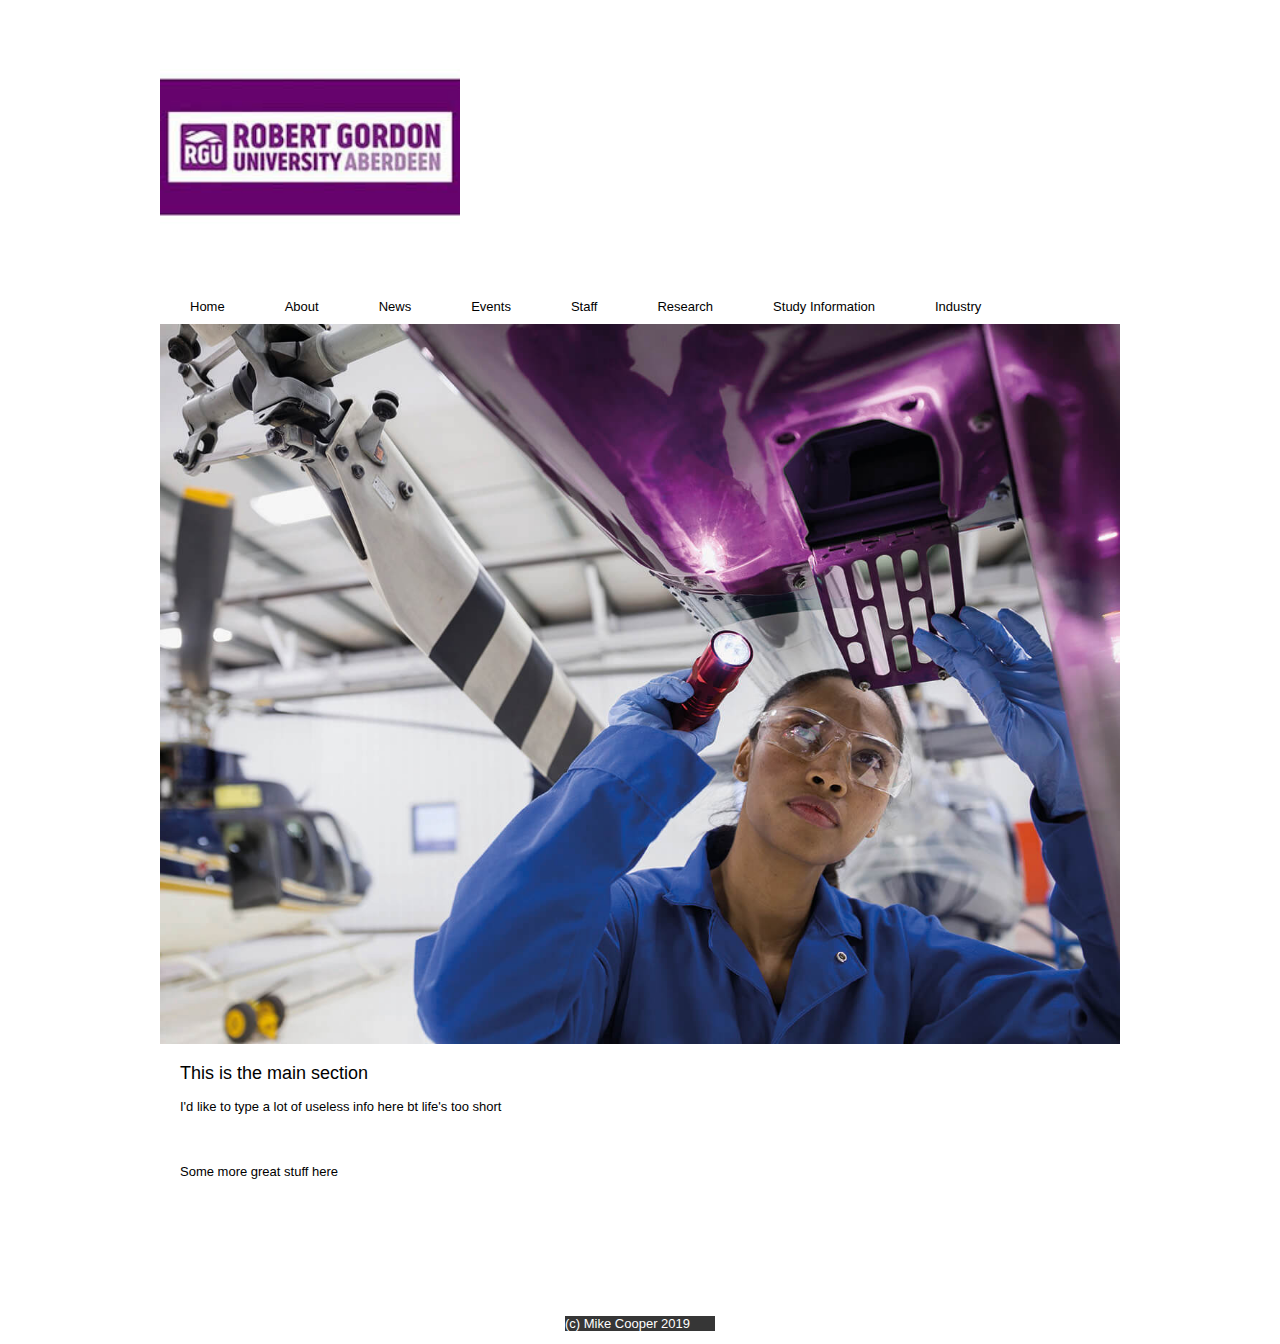
<file: index.html>
<!DOCTYPE html>
<html lang="en">
<head>
    <meta charset="UTF-8">
    <title>Computing Home Page</title>
    <link rel="stylesheet" href= "assets/CSS/style.css">
    <link rel="stylesheet" href="assets/CSS/unsemantic-grid-responsive-tablet.css">
</head>
<body>

<!-- Header Start -->
<header>

    <img src="assets/images/RGU_logo.jpg" width = 50% alt="School of Computing Logo" id="logo">

    <!-- Nav Start -->
    <nav>
        <ul>
            <li> <a href="#">Home</a></li>
            <li> <a href="#">About</a></li>
            <li> <a href="#">News</a></li>
            <li> <a href="#">Events</a></li>
            <li> <a href="#">Staff</a></li>
            <li> <a href="#">Research</a></li>
            <li> <a href="#">Study Information</a></li>
            <li> <a href="#">Industry</a></li>

        </ul>
    </nav>
    <!-- Nav end -->
    <img src="assets/images/banner.jpg" width = 100% position = "center" alt="female_engineer" id="fem_eng">
</header>
<!-- Header End -->

<!-- Main Start -->
<main class="grid-container">
<!-- Main Section start -->
    <section class="grid-66">
        <h2> This is the main section</h2>
            <p> I'd like to type a lot of useless info here bt life's too short</p>

        <h3> and here's another section of stuff</h3>
        <p> Some more great stuff here</p>
    </section>
    <!-- Main Section End -->

    <!-- Sidebar Start -->
    <aside class="grid-33">
        <!-- News Start -->
        <article>

          <h3>Latest Greatest News</h3>
            <h4>Read all about it !</h4>

        </article>
        <!-- End News -->

        <!-- Events start -->
        <article>
            <h3>Events coming up</h3>
            <h4>Feb</h4>
            <p> Some splendid events 1</p>
            <h4> March</h4>
            <p>Some more fine events</p>
        </article>

    </aside>
    <!-- Sidebar end -->

</main>

<!-- Main End -->

<!-- Footer Start -->
<footer>
    <p> (c) Mike Cooper 2019</p>

</footer>
<!-- footer end -->

</body>
</html>
</file>
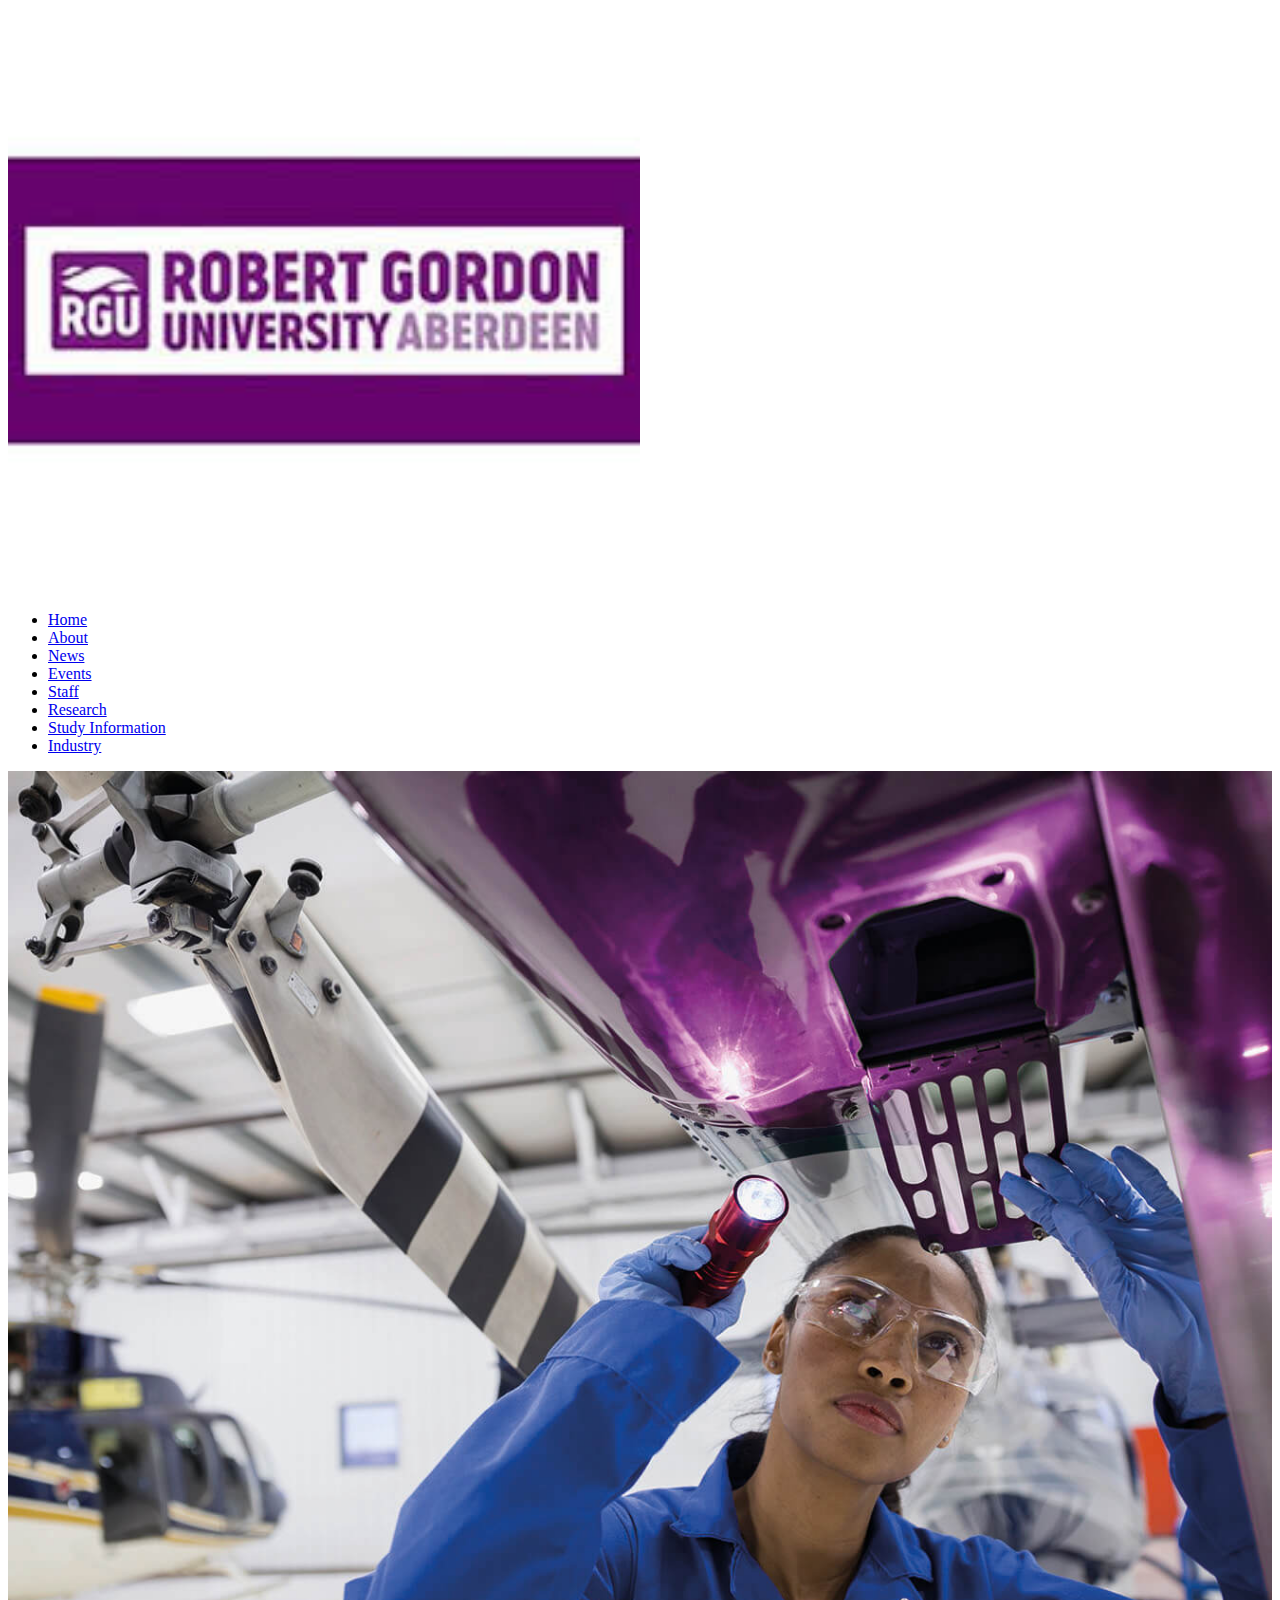
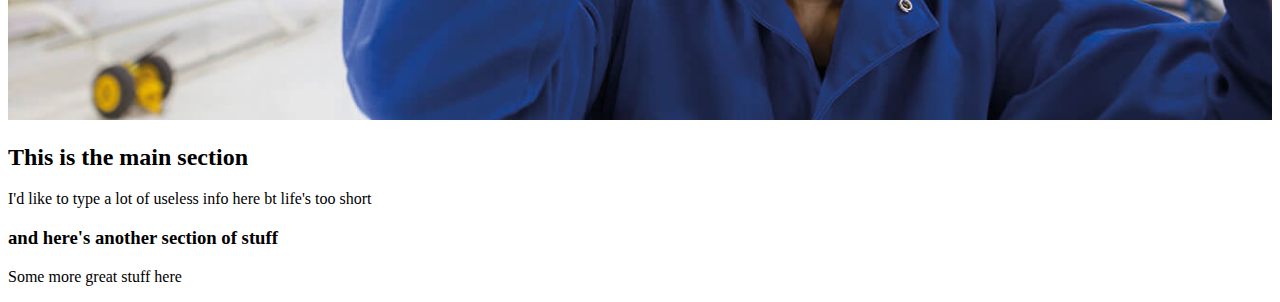
<file: assets/index.html>
<!DOCTYPE html>
<html lang="en">
<head>
    <meta charset="UTF-8">
    <title>Computing Home Page</title>
</head>
<body>

<!-- Header Start -->
<header>

    <img src="images/RGU_logo.jpg" width = 50% alt="School of Computing Logo">

    <!-- Nav Start -->
    <nav>
        <ul>
            <li> <a href="#">Home</a></li>
            <li> <a href="#">About</a></li>
            <li> <a href="#">News</a></li>
            <li> <a href="#">Events</a></li>
            <li> <a href="#">Staff</a></li>
            <li> <a href="#">Research</a></li>
            <li> <a href="#">Study Information</a></li>
            <li> <a href="#">Industry</a></li>

        </ul>
    </nav>
    <!-- Nav end -->
    <img src="images/banner.jpg" width = 100% alt="female_engineer">
</header>
<!-- Header End -->

<!-- Main Start -->
<main>
<!-- Main Section start -->
    <section>
        <h2> This is the main section</h2>
            <p> I'd like to type a lot of useless info here bt life's too short</p>

        <h3> and here's another section of stuff</h3>
        <p> Some more great stuff here</p>
    </section>
    <!-- Main Section End -->

    <!-- Sidebar Start -->
    <aside>

    </aside>
    <!-- Sidebar end -->

</main>

<!-- Main End -->

<!-- Footer Start -->
<footer>

</footer>
<!-- footer end -->

</body>
</html>
</file>
<file: assets/CSS/style.css>
/* @import "templatecolours.css"; */

body{
    max-width:960px;
    margin-left: auto;
    margin-right: auto;
}

/* Navigation bar CSS*/

nav>ul{
    list-style-type: none;
    margin: 0;
    padding: 0;
    overflow: hidden;
}

nav>ul>li{
    float:left;
}

nav>ul>li a{
    display: block;
    color: #000000;
    text-align: center;
    padding: 10px 30px;
    text-decoration: none;
}

li a:hover {
    color:#363636;
}

/* Image sizing CSS */

#logo{
    width: 300px;
}

#fem_eng{
    max-width: 960px;
    margin-left:auto;
    margin-right: auto;
}

/* Text styling */

h1{
    font-family:'Roboto',sans-serif ;
    font-weight: 300;
}

p, h2, h3, h4, h5, a{
    font-family: 'Roboto', sans-serif;
    font-weight: 400;
}

h3, h4, h5 {
    font-family: 'Roboto', sans-serif;
    font-weight: 700;
}

/* colourings */

#news{
    background-color: #DBC9DF;
}

#events{
    background-color: #782A7E;
}
footer{
    background-color: #363636;
}
aside p, h3, h4{
    color: white;
}
h1{
    font-size: 20px;
}
h2{
    font-size: 18px;
}
h3{
    font-size: 16px;
}
h4{
    font-size: 14px;
}
p{
    font-size: 13px;
}
a{
    font-size: 13px;
}

footer{
    width: 150px;
    margin-left: auto;
    margin-right:auto;
    color: white;
}
</file>
<file: assets/CSS/unsemantic-grid-responsive-tablet.css>
/* ================================================================== */
/* This file has a mobile-to-tablet, and tablet-to-desktop breakpoint */
/* ================================================================== */
@media (max-width: 400px) {
  @-ms-viewport {
    width: 320px;
  }
}
.clear {
  clear: both;
  display: block;
  overflow: hidden;
  visibility: hidden;
  width: 0;
  height: 0;
}

.grid-container:before, .mobile-grid-5:before, .mobile-grid-10:before, .mobile-grid-15:before, .mobile-grid-20:before, .mobile-grid-25:before, .mobile-grid-30:before, .mobile-grid-35:before, .mobile-grid-40:before, .mobile-grid-45:before, .mobile-grid-50:before, .mobile-grid-55:before, .mobile-grid-60:before, .mobile-grid-65:before, .mobile-grid-70:before, .mobile-grid-75:before, .mobile-grid-80:before, .mobile-grid-85:before, .mobile-grid-90:before, .mobile-grid-95:before, .mobile-grid-100:before, .mobile-grid-33:before, .mobile-grid-66:before, .tablet-grid-5:before, .tablet-grid-10:before, .tablet-grid-15:before, .tablet-grid-20:before, .tablet-grid-25:before, .tablet-grid-30:before, .tablet-grid-35:before, .tablet-grid-40:before, .tablet-grid-45:before, .tablet-grid-50:before, .tablet-grid-55:before, .tablet-grid-60:before, .tablet-grid-65:before, .tablet-grid-70:before, .tablet-grid-75:before, .tablet-grid-80:before, .tablet-grid-85:before, .tablet-grid-90:before, .tablet-grid-95:before, .tablet-grid-100:before, .tablet-grid-33:before, .tablet-grid-66:before, .grid-5:before, .grid-10:before, .grid-15:before, .grid-20:before, .grid-25:before, .grid-30:before, .grid-35:before, .grid-40:before, .grid-45:before, .grid-50:before, .grid-55:before, .grid-60:before, .grid-65:before, .grid-70:before, .grid-75:before, .grid-80:before, .grid-85:before, .grid-90:before, .grid-95:before, .grid-100:before, .grid-33:before, .grid-66:before, .grid-offset:before, .clearfix:before,
.grid-container:after,
.mobile-grid-5:after,
.mobile-grid-10:after,
.mobile-grid-15:after,
.mobile-grid-20:after,
.mobile-grid-25:after,
.mobile-grid-30:after,
.mobile-grid-35:after,
.mobile-grid-40:after,
.mobile-grid-45:after,
.mobile-grid-50:after,
.mobile-grid-55:after,
.mobile-grid-60:after,
.mobile-grid-65:after,
.mobile-grid-70:after,
.mobile-grid-75:after,
.mobile-grid-80:after,
.mobile-grid-85:after,
.mobile-grid-90:after,
.mobile-grid-95:after,
.mobile-grid-100:after,
.mobile-grid-33:after,
.mobile-grid-66:after,
.tablet-grid-5:after,
.tablet-grid-10:after,
.tablet-grid-15:after,
.tablet-grid-20:after,
.tablet-grid-25:after,
.tablet-grid-30:after,
.tablet-grid-35:after,
.tablet-grid-40:after,
.tablet-grid-45:after,
.tablet-grid-50:after,
.tablet-grid-55:after,
.tablet-grid-60:after,
.tablet-grid-65:after,
.tablet-grid-70:after,
.tablet-grid-75:after,
.tablet-grid-80:after,
.tablet-grid-85:after,
.tablet-grid-90:after,
.tablet-grid-95:after,
.tablet-grid-100:after,
.tablet-grid-33:after,
.tablet-grid-66:after,
.grid-5:after,
.grid-10:after,
.grid-15:after,
.grid-20:after,
.grid-25:after,
.grid-30:after,
.grid-35:after,
.grid-40:after,
.grid-45:after,
.grid-50:after,
.grid-55:after,
.grid-60:after,
.grid-65:after,
.grid-70:after,
.grid-75:after,
.grid-80:after,
.grid-85:after,
.grid-90:after,
.grid-95:after,
.grid-100:after,
.grid-33:after,
.grid-66:after,
.grid-offset:after,
.clearfix:after {
  content: ".";
  display: block;
  overflow: hidden;
  visibility: hidden;
  font-size: 0;
  line-height: 0;
  width: 0;
  height: 0;
}

.grid-container:after, .mobile-grid-5:after, .mobile-grid-10:after, .mobile-grid-15:after, .mobile-grid-20:after, .mobile-grid-25:after, .mobile-grid-30:after, .mobile-grid-35:after, .mobile-grid-40:after, .mobile-grid-45:after, .mobile-grid-50:after, .mobile-grid-55:after, .mobile-grid-60:after, .mobile-grid-65:after, .mobile-grid-70:after, .mobile-grid-75:after, .mobile-grid-80:after, .mobile-grid-85:after, .mobile-grid-90:after, .mobile-grid-95:after, .mobile-grid-100:after, .mobile-grid-33:after, .mobile-grid-66:after, .tablet-grid-5:after, .tablet-grid-10:after, .tablet-grid-15:after, .tablet-grid-20:after, .tablet-grid-25:after, .tablet-grid-30:after, .tablet-grid-35:after, .tablet-grid-40:after, .tablet-grid-45:after, .tablet-grid-50:after, .tablet-grid-55:after, .tablet-grid-60:after, .tablet-grid-65:after, .tablet-grid-70:after, .tablet-grid-75:after, .tablet-grid-80:after, .tablet-grid-85:after, .tablet-grid-90:after, .tablet-grid-95:after, .tablet-grid-100:after, .tablet-grid-33:after, .tablet-grid-66:after, .grid-5:after, .grid-10:after, .grid-15:after, .grid-20:after, .grid-25:after, .grid-30:after, .grid-35:after, .grid-40:after, .grid-45:after, .grid-50:after, .grid-55:after, .grid-60:after, .grid-65:after, .grid-70:after, .grid-75:after, .grid-80:after, .grid-85:after, .grid-90:after, .grid-95:after, .grid-100:after, .grid-33:after, .grid-66:after, .grid-offset:after, .clearfix:after {
  clear: both;
}

.grid-container, .mobile-grid-5, .mobile-grid-10, .mobile-grid-15, .mobile-grid-20, .mobile-grid-25, .mobile-grid-30, .mobile-grid-35, .mobile-grid-40, .mobile-grid-45, .mobile-grid-50, .mobile-grid-55, .mobile-grid-60, .mobile-grid-65, .mobile-grid-70, .mobile-grid-75, .mobile-grid-80, .mobile-grid-85, .mobile-grid-90, .mobile-grid-95, .mobile-grid-100, .mobile-grid-33, .mobile-grid-66, .tablet-grid-5, .tablet-grid-10, .tablet-grid-15, .tablet-grid-20, .tablet-grid-25, .tablet-grid-30, .tablet-grid-35, .tablet-grid-40, .tablet-grid-45, .tablet-grid-50, .tablet-grid-55, .tablet-grid-60, .tablet-grid-65, .tablet-grid-70, .tablet-grid-75, .tablet-grid-80, .tablet-grid-85, .tablet-grid-90, .tablet-grid-95, .tablet-grid-100, .tablet-grid-33, .tablet-grid-66, .grid-5, .grid-10, .grid-15, .grid-20, .grid-25, .grid-30, .grid-35, .grid-40, .grid-45, .grid-50, .grid-55, .grid-60, .grid-65, .grid-70, .grid-75, .grid-80, .grid-85, .grid-90, .grid-95, .grid-100, .grid-33, .grid-66, .grid-offset, .clearfix {
  /* <IE7> */
  *zoom: 1;
  /* </IE7> */
}

.grid-container {
  margin-left: auto;
  margin-right: auto;
  max-width: 1200px;
  padding-left: 10px;
  padding-right: 10px;
}

.mobile-grid-5, .mobile-grid-10, .mobile-grid-15, .mobile-grid-20, .mobile-grid-25, .mobile-grid-30, .mobile-grid-35, .mobile-grid-40, .mobile-grid-45, .mobile-grid-50, .mobile-grid-55, .mobile-grid-60, .mobile-grid-65, .mobile-grid-70, .mobile-grid-75, .mobile-grid-80, .mobile-grid-85, .mobile-grid-90, .mobile-grid-95, .mobile-grid-100, .mobile-grid-33, .mobile-grid-66, .tablet-grid-5, .tablet-grid-10, .tablet-grid-15, .tablet-grid-20, .tablet-grid-25, .tablet-grid-30, .tablet-grid-35, .tablet-grid-40, .tablet-grid-45, .tablet-grid-50, .tablet-grid-55, .tablet-grid-60, .tablet-grid-65, .tablet-grid-70, .tablet-grid-75, .tablet-grid-80, .tablet-grid-85, .tablet-grid-90, .tablet-grid-95, .tablet-grid-100, .tablet-grid-33, .tablet-grid-66, .grid-5, .grid-10, .grid-15, .grid-20, .grid-25, .grid-30, .grid-35, .grid-40, .grid-45, .grid-50, .grid-55, .grid-60, .grid-65, .grid-70, .grid-75, .grid-80, .grid-85, .grid-90, .grid-95, .grid-100, .grid-33, .grid-66 {
  -moz-box-sizing: border-box;
  -webkit-box-sizing: border-box;
  box-sizing: border-box;
  padding-left: 10px;
  padding-right: 10px;
  /* <IE7> */
  *padding-left: 0;
  *padding-right: 0;
  /* </IE7> */
}
.mobile-grid-5 > *, .mobile-grid-10 > *, .mobile-grid-15 > *, .mobile-grid-20 > *, .mobile-grid-25 > *, .mobile-grid-30 > *, .mobile-grid-35 > *, .mobile-grid-40 > *, .mobile-grid-45 > *, .mobile-grid-50 > *, .mobile-grid-55 > *, .mobile-grid-60 > *, .mobile-grid-65 > *, .mobile-grid-70 > *, .mobile-grid-75 > *, .mobile-grid-80 > *, .mobile-grid-85 > *, .mobile-grid-90 > *, .mobile-grid-95 > *, .mobile-grid-100 > *, .mobile-grid-33 > *, .mobile-grid-66 > *, .tablet-grid-5 > *, .tablet-grid-10 > *, .tablet-grid-15 > *, .tablet-grid-20 > *, .tablet-grid-25 > *, .tablet-grid-30 > *, .tablet-grid-35 > *, .tablet-grid-40 > *, .tablet-grid-45 > *, .tablet-grid-50 > *, .tablet-grid-55 > *, .tablet-grid-60 > *, .tablet-grid-65 > *, .tablet-grid-70 > *, .tablet-grid-75 > *, .tablet-grid-80 > *, .tablet-grid-85 > *, .tablet-grid-90 > *, .tablet-grid-95 > *, .tablet-grid-100 > *, .tablet-grid-33 > *, .tablet-grid-66 > *, .grid-5 > *, .grid-10 > *, .grid-15 > *, .grid-20 > *, .grid-25 > *, .grid-30 > *, .grid-35 > *, .grid-40 > *, .grid-45 > *, .grid-50 > *, .grid-55 > *, .grid-60 > *, .grid-65 > *, .grid-70 > *, .grid-75 > *, .grid-80 > *, .grid-85 > *, .grid-90 > *, .grid-95 > *, .grid-100 > *, .grid-33 > *, .grid-66 > * {
  /* <IE7> */
  *margin-left: expression((!this.className.match(/grid-[1-9]/) && this.currentStyle.display === 'block' && this.currentStyle.width === 'auto') && '10px');
  *margin-right: expression((!this.className.match(/grid-[1-9]/) && this.currentStyle.display === 'block' && this.currentStyle.width === 'auto') && '10px');
  /* </IE7> */
}

.grid-parent {
  padding-left: 0;
  padding-right: 0;
}

.grid-offset {
  clear: both;
  margin-left: -10px;
  margin-right: -10px;
}

@media (max-width: 767px) {
  .mobile-push-5, .mobile-pull-5, .mobile-push-10, .mobile-pull-10, .mobile-push-15, .mobile-pull-15, .mobile-push-20, .mobile-pull-20, .mobile-push-25, .mobile-pull-25, .mobile-push-30, .mobile-pull-30, .mobile-push-35, .mobile-pull-35, .mobile-push-40, .mobile-pull-40, .mobile-push-45, .mobile-pull-45, .mobile-push-50, .mobile-pull-50, .mobile-push-55, .mobile-pull-55, .mobile-push-60, .mobile-pull-60, .mobile-push-65, .mobile-pull-65, .mobile-push-70, .mobile-pull-70, .mobile-push-75, .mobile-pull-75, .mobile-push-80, .mobile-pull-80, .mobile-push-85, .mobile-pull-85, .mobile-push-90, .mobile-pull-90, .mobile-push-95, .mobile-pull-95, .mobile-push-33, .mobile-pull-33, .mobile-push-66, .mobile-pull-66 {
    position: relative;
  }

  .hide-on-mobile {
    display: none !important;
  }

  .mobile-grid-5 {
    float: left;
    width: 5%;
    /* <IE7> */
    *width: expression(Math.floor(0.05 * (this.parentNode.offsetWidth - parseFloat(this.parentNode.currentStyle.paddingLeft) - parseFloat(this.parentNode.currentStyle.paddingRight))) + 'px');
    /* </IE7> */
  }

  .mobile-prefix-5 {
    margin-left: 5%;
  }

  .mobile-suffix-5 {
    margin-right: 5%;
  }

  .mobile-push-5 {
    left: 5%;
    /* <IE7> */
    *left: expression(Math.floor(0.05 * (this.parentNode.offsetWidth - parseFloat(this.parentNode.currentStyle.paddingLeft) - parseFloat(this.parentNode.currentStyle.paddingRight))) + 'px');
    /* </IE7> */
  }

  .mobile-pull-5 {
    left: -5%;
    /* <IE7> */
    *left: expression(Math.floor(-0.05 * (this.parentNode.offsetWidth - parseFloat(this.parentNode.currentStyle.paddingLeft) - parseFloat(this.parentNode.currentStyle.paddingRight))) + 'px');
    /* </IE7> */
  }

  .mobile-grid-10 {
    float: left;
    width: 10%;
    /* <IE7> */
    *width: expression(Math.floor(0.1 * (this.parentNode.offsetWidth - parseFloat(this.parentNode.currentStyle.paddingLeft) - parseFloat(this.parentNode.currentStyle.paddingRight))) + 'px');
    /* </IE7> */
  }

  .mobile-prefix-10 {
    margin-left: 10%;
  }

  .mobile-suffix-10 {
    margin-right: 10%;
  }

  .mobile-push-10 {
    left: 10%;
    /* <IE7> */
    *left: expression(Math.floor(0.1 * (this.parentNode.offsetWidth - parseFloat(this.parentNode.currentStyle.paddingLeft) - parseFloat(this.parentNode.currentStyle.paddingRight))) + 'px');
    /* </IE7> */
  }

  .mobile-pull-10 {
    left: -10%;
    /* <IE7> */
    *left: expression(Math.floor(-0.1 * (this.parentNode.offsetWidth - parseFloat(this.parentNode.currentStyle.paddingLeft) - parseFloat(this.parentNode.currentStyle.paddingRight))) + 'px');
    /* </IE7> */
  }

  .mobile-grid-15 {
    float: left;
    width: 15%;
    /* <IE7> */
    *width: expression(Math.floor(0.15 * (this.parentNode.offsetWidth - parseFloat(this.parentNode.currentStyle.paddingLeft) - parseFloat(this.parentNode.currentStyle.paddingRight))) + 'px');
    /* </IE7> */
  }

  .mobile-prefix-15 {
    margin-left: 15%;
  }

  .mobile-suffix-15 {
    margin-right: 15%;
  }

  .mobile-push-15 {
    left: 15%;
    /* <IE7> */
    *left: expression(Math.floor(0.15 * (this.parentNode.offsetWidth - parseFloat(this.parentNode.currentStyle.paddingLeft) - parseFloat(this.parentNode.currentStyle.paddingRight))) + 'px');
    /* </IE7> */
  }

  .mobile-pull-15 {
    left: -15%;
    /* <IE7> */
    *left: expression(Math.floor(-0.15 * (this.parentNode.offsetWidth - parseFloat(this.parentNode.currentStyle.paddingLeft) - parseFloat(this.parentNode.currentStyle.paddingRight))) + 'px');
    /* </IE7> */
  }

  .mobile-grid-20 {
    float: left;
    width: 20%;
    /* <IE7> */
    *width: expression(Math.floor(0.2 * (this.parentNode.offsetWidth - parseFloat(this.parentNode.currentStyle.paddingLeft) - parseFloat(this.parentNode.currentStyle.paddingRight))) + 'px');
    /* </IE7> */
  }

  .mobile-prefix-20 {
    margin-left: 20%;
  }

  .mobile-suffix-20 {
    margin-right: 20%;
  }

  .mobile-push-20 {
    left: 20%;
    /* <IE7> */
    *left: expression(Math.floor(0.2 * (this.parentNode.offsetWidth - parseFloat(this.parentNode.currentStyle.paddingLeft) - parseFloat(this.parentNode.currentStyle.paddingRight))) + 'px');
    /* </IE7> */
  }

  .mobile-pull-20 {
    left: -20%;
    /* <IE7> */
    *left: expression(Math.floor(-0.2 * (this.parentNode.offsetWidth - parseFloat(this.parentNode.currentStyle.paddingLeft) - parseFloat(this.parentNode.currentStyle.paddingRight))) + 'px');
    /* </IE7> */
  }

  .mobile-grid-25 {
    float: left;
    width: 25%;
    /* <IE7> */
    *width: expression(Math.floor(0.25 * (this.parentNode.offsetWidth - parseFloat(this.parentNode.currentStyle.paddingLeft) - parseFloat(this.parentNode.currentStyle.paddingRight))) + 'px');
    /* </IE7> */
  }

  .mobile-prefix-25 {
    margin-left: 25%;
  }

  .mobile-suffix-25 {
    margin-right: 25%;
  }

  .mobile-push-25 {
    left: 25%;
    /* <IE7> */
    *left: expression(Math.floor(0.25 * (this.parentNode.offsetWidth - parseFloat(this.parentNode.currentStyle.paddingLeft) - parseFloat(this.parentNode.currentStyle.paddingRight))) + 'px');
    /* </IE7> */
  }

  .mobile-pull-25 {
    left: -25%;
    /* <IE7> */
    *left: expression(Math.floor(-0.25 * (this.parentNode.offsetWidth - parseFloat(this.parentNode.currentStyle.paddingLeft) - parseFloat(this.parentNode.currentStyle.paddingRight))) + 'px');
    /* </IE7> */
  }

  .mobile-grid-30 {
    float: left;
    width: 30%;
    /* <IE7> */
    *width: expression(Math.floor(0.3 * (this.parentNode.offsetWidth - parseFloat(this.parentNode.currentStyle.paddingLeft) - parseFloat(this.parentNode.currentStyle.paddingRight))) + 'px');
    /* </IE7> */
  }

  .mobile-prefix-30 {
    margin-left: 30%;
  }

  .mobile-suffix-30 {
    margin-right: 30%;
  }

  .mobile-push-30 {
    left: 30%;
    /* <IE7> */
    *left: expression(Math.floor(0.3 * (this.parentNode.offsetWidth - parseFloat(this.parentNode.currentStyle.paddingLeft) - parseFloat(this.parentNode.currentStyle.paddingRight))) + 'px');
    /* </IE7> */
  }

  .mobile-pull-30 {
    left: -30%;
    /* <IE7> */
    *left: expression(Math.floor(-0.3 * (this.parentNode.offsetWidth - parseFloat(this.parentNode.currentStyle.paddingLeft) - parseFloat(this.parentNode.currentStyle.paddingRight))) + 'px');
    /* </IE7> */
  }

  .mobile-grid-35 {
    float: left;
    width: 35%;
    /* <IE7> */
    *width: expression(Math.floor(0.35 * (this.parentNode.offsetWidth - parseFloat(this.parentNode.currentStyle.paddingLeft) - parseFloat(this.parentNode.currentStyle.paddingRight))) + 'px');
    /* </IE7> */
  }

  .mobile-prefix-35 {
    margin-left: 35%;
  }

  .mobile-suffix-35 {
    margin-right: 35%;
  }

  .mobile-push-35 {
    left: 35%;
    /* <IE7> */
    *left: expression(Math.floor(0.35 * (this.parentNode.offsetWidth - parseFloat(this.parentNode.currentStyle.paddingLeft) - parseFloat(this.parentNode.currentStyle.paddingRight))) + 'px');
    /* </IE7> */
  }

  .mobile-pull-35 {
    left: -35%;
    /* <IE7> */
    *left: expression(Math.floor(-0.35 * (this.parentNode.offsetWidth - parseFloat(this.parentNode.currentStyle.paddingLeft) - parseFloat(this.parentNode.currentStyle.paddingRight))) + 'px');
    /* </IE7> */
  }

  .mobile-grid-40 {
    float: left;
    width: 40%;
    /* <IE7> */
    *width: expression(Math.floor(0.4 * (this.parentNode.offsetWidth - parseFloat(this.parentNode.currentStyle.paddingLeft) - parseFloat(this.parentNode.currentStyle.paddingRight))) + 'px');
    /* </IE7> */
  }

  .mobile-prefix-40 {
    margin-left: 40%;
  }

  .mobile-suffix-40 {
    margin-right: 40%;
  }

  .mobile-push-40 {
    left: 40%;
    /* <IE7> */
    *left: expression(Math.floor(0.4 * (this.parentNode.offsetWidth - parseFloat(this.parentNode.currentStyle.paddingLeft) - parseFloat(this.parentNode.currentStyle.paddingRight))) + 'px');
    /* </IE7> */
  }

  .mobile-pull-40 {
    left: -40%;
    /* <IE7> */
    *left: expression(Math.floor(-0.4 * (this.parentNode.offsetWidth - parseFloat(this.parentNode.currentStyle.paddingLeft) - parseFloat(this.parentNode.currentStyle.paddingRight))) + 'px');
    /* </IE7> */
  }

  .mobile-grid-45 {
    float: left;
    width: 45%;
    /* <IE7> */
    *width: expression(Math.floor(0.45 * (this.parentNode.offsetWidth - parseFloat(this.parentNode.currentStyle.paddingLeft) - parseFloat(this.parentNode.currentStyle.paddingRight))) + 'px');
    /* </IE7> */
  }

  .mobile-prefix-45 {
    margin-left: 45%;
  }

  .mobile-suffix-45 {
    margin-right: 45%;
  }

  .mobile-push-45 {
    left: 45%;
    /* <IE7> */
    *left: expression(Math.floor(0.45 * (this.parentNode.offsetWidth - parseFloat(this.parentNode.currentStyle.paddingLeft) - parseFloat(this.parentNode.currentStyle.paddingRight))) + 'px');
    /* </IE7> */
  }

  .mobile-pull-45 {
    left: -45%;
    /* <IE7> */
    *left: expression(Math.floor(-0.45 * (this.parentNode.offsetWidth - parseFloat(this.parentNode.currentStyle.paddingLeft) - parseFloat(this.parentNode.currentStyle.paddingRight))) + 'px');
    /* </IE7> */
  }

  .mobile-grid-50 {
    float: left;
    width: 50%;
    /* <IE7> */
    *width: expression(Math.floor(0.5 * (this.parentNode.offsetWidth - parseFloat(this.parentNode.currentStyle.paddingLeft) - parseFloat(this.parentNode.currentStyle.paddingRight))) + 'px');
    /* </IE7> */
  }

  .mobile-prefix-50 {
    margin-left: 50%;
  }

  .mobile-suffix-50 {
    margin-right: 50%;
  }

  .mobile-push-50 {
    left: 50%;
    /* <IE7> */
    *left: expression(Math.floor(0.5 * (this.parentNode.offsetWidth - parseFloat(this.parentNode.currentStyle.paddingLeft) - parseFloat(this.parentNode.currentStyle.paddingRight))) + 'px');
    /* </IE7> */
  }

  .mobile-pull-50 {
    left: -50%;
    /* <IE7> */
    *left: expression(Math.floor(-0.5 * (this.parentNode.offsetWidth - parseFloat(this.parentNode.currentStyle.paddingLeft) - parseFloat(this.parentNode.currentStyle.paddingRight))) + 'px');
    /* </IE7> */
  }

  .mobile-grid-55 {
    float: left;
    width: 55%;
    /* <IE7> */
    *width: expression(Math.floor(0.55 * (this.parentNode.offsetWidth - parseFloat(this.parentNode.currentStyle.paddingLeft) - parseFloat(this.parentNode.currentStyle.paddingRight))) + 'px');
    /* </IE7> */
  }

  .mobile-prefix-55 {
    margin-left: 55%;
  }

  .mobile-suffix-55 {
    margin-right: 55%;
  }

  .mobile-push-55 {
    left: 55%;
    /* <IE7> */
    *left: expression(Math.floor(0.55 * (this.parentNode.offsetWidth - parseFloat(this.parentNode.currentStyle.paddingLeft) - parseFloat(this.parentNode.currentStyle.paddingRight))) + 'px');
    /* </IE7> */
  }

  .mobile-pull-55 {
    left: -55%;
    /* <IE7> */
    *left: expression(Math.floor(-0.55 * (this.parentNode.offsetWidth - parseFloat(this.parentNode.currentStyle.paddingLeft) - parseFloat(this.parentNode.currentStyle.paddingRight))) + 'px');
    /* </IE7> */
  }

  .mobile-grid-60 {
    float: left;
    width: 60%;
    /* <IE7> */
    *width: expression(Math.floor(0.6 * (this.parentNode.offsetWidth - parseFloat(this.parentNode.currentStyle.paddingLeft) - parseFloat(this.parentNode.currentStyle.paddingRight))) + 'px');
    /* </IE7> */
  }

  .mobile-prefix-60 {
    margin-left: 60%;
  }

  .mobile-suffix-60 {
    margin-right: 60%;
  }

  .mobile-push-60 {
    left: 60%;
    /* <IE7> */
    *left: expression(Math.floor(0.6 * (this.parentNode.offsetWidth - parseFloat(this.parentNode.currentStyle.paddingLeft) - parseFloat(this.parentNode.currentStyle.paddingRight))) + 'px');
    /* </IE7> */
  }

  .mobile-pull-60 {
    left: -60%;
    /* <IE7> */
    *left: expression(Math.floor(-0.6 * (this.parentNode.offsetWidth - parseFloat(this.parentNode.currentStyle.paddingLeft) - parseFloat(this.parentNode.currentStyle.paddingRight))) + 'px');
    /* </IE7> */
  }

  .mobile-grid-65 {
    float: left;
    width: 65%;
    /* <IE7> */
    *width: expression(Math.floor(0.65 * (this.parentNode.offsetWidth - parseFloat(this.parentNode.currentStyle.paddingLeft) - parseFloat(this.parentNode.currentStyle.paddingRight))) + 'px');
    /* </IE7> */
  }

  .mobile-prefix-65 {
    margin-left: 65%;
  }

  .mobile-suffix-65 {
    margin-right: 65%;
  }

  .mobile-push-65 {
    left: 65%;
    /* <IE7> */
    *left: expression(Math.floor(0.65 * (this.parentNode.offsetWidth - parseFloat(this.parentNode.currentStyle.paddingLeft) - parseFloat(this.parentNode.currentStyle.paddingRight))) + 'px');
    /* </IE7> */
  }

  .mobile-pull-65 {
    left: -65%;
    /* <IE7> */
    *left: expression(Math.floor(-0.65 * (this.parentNode.offsetWidth - parseFloat(this.parentNode.currentStyle.paddingLeft) - parseFloat(this.parentNode.currentStyle.paddingRight))) + 'px');
    /* </IE7> */
  }

  .mobile-grid-70 {
    float: left;
    width: 70%;
    /* <IE7> */
    *width: expression(Math.floor(0.7 * (this.parentNode.offsetWidth - parseFloat(this.parentNode.currentStyle.paddingLeft) - parseFloat(this.parentNode.currentStyle.paddingRight))) + 'px');
    /* </IE7> */
  }

  .mobile-prefix-70 {
    margin-left: 70%;
  }

  .mobile-suffix-70 {
    margin-right: 70%;
  }

  .mobile-push-70 {
    left: 70%;
    /* <IE7> */
    *left: expression(Math.floor(0.7 * (this.parentNode.offsetWidth - parseFloat(this.parentNode.currentStyle.paddingLeft) - parseFloat(this.parentNode.currentStyle.paddingRight))) + 'px');
    /* </IE7> */
  }

  .mobile-pull-70 {
    left: -70%;
    /* <IE7> */
    *left: expression(Math.floor(-0.7 * (this.parentNode.offsetWidth - parseFloat(this.parentNode.currentStyle.paddingLeft) - parseFloat(this.parentNode.currentStyle.paddingRight))) + 'px');
    /* </IE7> */
  }

  .mobile-grid-75 {
    float: left;
    width: 75%;
    /* <IE7> */
    *width: expression(Math.floor(0.75 * (this.parentNode.offsetWidth - parseFloat(this.parentNode.currentStyle.paddingLeft) - parseFloat(this.parentNode.currentStyle.paddingRight))) + 'px');
    /* </IE7> */
  }

  .mobile-prefix-75 {
    margin-left: 75%;
  }

  .mobile-suffix-75 {
    margin-right: 75%;
  }

  .mobile-push-75 {
    left: 75%;
    /* <IE7> */
    *left: expression(Math.floor(0.75 * (this.parentNode.offsetWidth - parseFloat(this.parentNode.currentStyle.paddingLeft) - parseFloat(this.parentNode.currentStyle.paddingRight))) + 'px');
    /* </IE7> */
  }

  .mobile-pull-75 {
    left: -75%;
    /* <IE7> */
    *left: expression(Math.floor(-0.75 * (this.parentNode.offsetWidth - parseFloat(this.parentNode.currentStyle.paddingLeft) - parseFloat(this.parentNode.currentStyle.paddingRight))) + 'px');
    /* </IE7> */
  }

  .mobile-grid-80 {
    float: left;
    width: 80%;
    /* <IE7> */
    *width: expression(Math.floor(0.8 * (this.parentNode.offsetWidth - parseFloat(this.parentNode.currentStyle.paddingLeft) - parseFloat(this.parentNode.currentStyle.paddingRight))) + 'px');
    /* </IE7> */
  }

  .mobile-prefix-80 {
    margin-left: 80%;
  }

  .mobile-suffix-80 {
    margin-right: 80%;
  }

  .mobile-push-80 {
    left: 80%;
    /* <IE7> */
    *left: expression(Math.floor(0.8 * (this.parentNode.offsetWidth - parseFloat(this.parentNode.currentStyle.paddingLeft) - parseFloat(this.parentNode.currentStyle.paddingRight))) + 'px');
    /* </IE7> */
  }

  .mobile-pull-80 {
    left: -80%;
    /* <IE7> */
    *left: expression(Math.floor(-0.8 * (this.parentNode.offsetWidth - parseFloat(this.parentNode.currentStyle.paddingLeft) - parseFloat(this.parentNode.currentStyle.paddingRight))) + 'px');
    /* </IE7> */
  }

  .mobile-grid-85 {
    float: left;
    width: 85%;
    /* <IE7> */
    *width: expression(Math.floor(0.85 * (this.parentNode.offsetWidth - parseFloat(this.parentNode.currentStyle.paddingLeft) - parseFloat(this.parentNode.currentStyle.paddingRight))) + 'px');
    /* </IE7> */
  }

  .mobile-prefix-85 {
    margin-left: 85%;
  }

  .mobile-suffix-85 {
    margin-right: 85%;
  }

  .mobile-push-85 {
    left: 85%;
    /* <IE7> */
    *left: expression(Math.floor(0.85 * (this.parentNode.offsetWidth - parseFloat(this.parentNode.currentStyle.paddingLeft) - parseFloat(this.parentNode.currentStyle.paddingRight))) + 'px');
    /* </IE7> */
  }

  .mobile-pull-85 {
    left: -85%;
    /* <IE7> */
    *left: expression(Math.floor(-0.85 * (this.parentNode.offsetWidth - parseFloat(this.parentNode.currentStyle.paddingLeft) - parseFloat(this.parentNode.currentStyle.paddingRight))) + 'px');
    /* </IE7> */
  }

  .mobile-grid-90 {
    float: left;
    width: 90%;
    /* <IE7> */
    *width: expression(Math.floor(0.9 * (this.parentNode.offsetWidth - parseFloat(this.parentNode.currentStyle.paddingLeft) - parseFloat(this.parentNode.currentStyle.paddingRight))) + 'px');
    /* </IE7> */
  }

  .mobile-prefix-90 {
    margin-left: 90%;
  }

  .mobile-suffix-90 {
    margin-right: 90%;
  }

  .mobile-push-90 {
    left: 90%;
    /* <IE7> */
    *left: expression(Math.floor(0.9 * (this.parentNode.offsetWidth - parseFloat(this.parentNode.currentStyle.paddingLeft) - parseFloat(this.parentNode.currentStyle.paddingRight))) + 'px');
    /* </IE7> */
  }

  .mobile-pull-90 {
    left: -90%;
    /* <IE7> */
    *left: expression(Math.floor(-0.9 * (this.parentNode.offsetWidth - parseFloat(this.parentNode.currentStyle.paddingLeft) - parseFloat(this.parentNode.currentStyle.paddingRight))) + 'px');
    /* </IE7> */
  }

  .mobile-grid-95 {
    float: left;
    width: 95%;
    /* <IE7> */
    *width: expression(Math.floor(0.95 * (this.parentNode.offsetWidth - parseFloat(this.parentNode.currentStyle.paddingLeft) - parseFloat(this.parentNode.currentStyle.paddingRight))) + 'px');
    /* </IE7> */
  }

  .mobile-prefix-95 {
    margin-left: 95%;
  }

  .mobile-suffix-95 {
    margin-right: 95%;
  }

  .mobile-push-95 {
    left: 95%;
    /* <IE7> */
    *left: expression(Math.floor(0.95 * (this.parentNode.offsetWidth - parseFloat(this.parentNode.currentStyle.paddingLeft) - parseFloat(this.parentNode.currentStyle.paddingRight))) + 'px');
    /* </IE7> */
  }

  .mobile-pull-95 {
    left: -95%;
    /* <IE7> */
    *left: expression(Math.floor(-0.95 * (this.parentNode.offsetWidth - parseFloat(this.parentNode.currentStyle.paddingLeft) - parseFloat(this.parentNode.currentStyle.paddingRight))) + 'px');
    /* </IE7> */
  }

  .mobile-grid-33 {
    float: left;
    width: 33.33333%;
    /* <IE7> */
    *width: expression(Math.floor(0.33333 * (this.parentNode.offsetWidth - parseFloat(this.parentNode.currentStyle.paddingLeft) - parseFloat(this.parentNode.currentStyle.paddingRight))) + 'px');
    /* </IE7> */
  }

  .mobile-prefix-33 {
    margin-left: 33.33333%;
  }

  .mobile-suffix-33 {
    margin-right: 33.33333%;
  }

  .mobile-push-33 {
    left: 33.33333%;
    /* <IE7> */
    *left: expression(Math.floor(0.33333 * (this.parentNode.offsetWidth - parseFloat(this.parentNode.currentStyle.paddingLeft) - parseFloat(this.parentNode.currentStyle.paddingRight))) + 'px');
    /* </IE7> */
  }

  .mobile-pull-33 {
    left: -33.33333%;
    /* <IE7> */
    *left: expression(Math.floor(-0.33333 * (this.parentNode.offsetWidth - parseFloat(this.parentNode.currentStyle.paddingLeft) - parseFloat(this.parentNode.currentStyle.paddingRight))) + 'px');
    /* </IE7> */
  }

  .mobile-grid-66 {
    float: left;
    width: 66.66667%;
    /* <IE7> */
    *width: expression(Math.floor(0.66667 * (this.parentNode.offsetWidth - parseFloat(this.parentNode.currentStyle.paddingLeft) - parseFloat(this.parentNode.currentStyle.paddingRight))) + 'px');
    /* </IE7> */
  }

  .mobile-prefix-66 {
    margin-left: 66.66667%;
  }

  .mobile-suffix-66 {
    margin-right: 66.66667%;
  }

  .mobile-push-66 {
    left: 66.66667%;
    /* <IE7> */
    *left: expression(Math.floor(0.66667 * (this.parentNode.offsetWidth - parseFloat(this.parentNode.currentStyle.paddingLeft) - parseFloat(this.parentNode.currentStyle.paddingRight))) + 'px');
    /* </IE7> */
  }

  .mobile-pull-66 {
    left: -66.66667%;
    /* <IE7> */
    *left: expression(Math.floor(-0.66667 * (this.parentNode.offsetWidth - parseFloat(this.parentNode.currentStyle.paddingLeft) - parseFloat(this.parentNode.currentStyle.paddingRight))) + 'px');
    /* </IE7> */
  }

  .mobile-grid-100 {
    clear: both;
    width: 100%;
  }
}
@media (min-width: 768px) and (max-width: 1024px) {
  .tablet-push-5, .tablet-pull-5, .tablet-push-10, .tablet-pull-10, .tablet-push-15, .tablet-pull-15, .tablet-push-20, .tablet-pull-20, .tablet-push-25, .tablet-pull-25, .tablet-push-30, .tablet-pull-30, .tablet-push-35, .tablet-pull-35, .tablet-push-40, .tablet-pull-40, .tablet-push-45, .tablet-pull-45, .tablet-push-50, .tablet-pull-50, .tablet-push-55, .tablet-pull-55, .tablet-push-60, .tablet-pull-60, .tablet-push-65, .tablet-pull-65, .tablet-push-70, .tablet-pull-70, .tablet-push-75, .tablet-pull-75, .tablet-push-80, .tablet-pull-80, .tablet-push-85, .tablet-pull-85, .tablet-push-90, .tablet-pull-90, .tablet-push-95, .tablet-pull-95, .tablet-push-33, .tablet-pull-33, .tablet-push-66, .tablet-pull-66 {
    position: relative;
  }

  .hide-on-tablet {
    display: none !important;
  }

  .tablet-grid-5 {
    float: left;
    width: 5%;
    /* <IE7> */
    *width: expression(Math.floor(0.05 * (this.parentNode.offsetWidth - parseFloat(this.parentNode.currentStyle.paddingLeft) - parseFloat(this.parentNode.currentStyle.paddingRight))) + 'px');
    /* </IE7> */
  }

  .tablet-prefix-5 {
    margin-left: 5%;
  }

  .tablet-suffix-5 {
    margin-right: 5%;
  }

  .tablet-push-5 {
    left: 5%;
    /* <IE7> */
    *left: expression(Math.floor(0.05 * (this.parentNode.offsetWidth - parseFloat(this.parentNode.currentStyle.paddingLeft) - parseFloat(this.parentNode.currentStyle.paddingRight))) + 'px');
    /* </IE7> */
  }

  .tablet-pull-5 {
    left: -5%;
    /* <IE7> */
    *left: expression(Math.floor(-0.05 * (this.parentNode.offsetWidth - parseFloat(this.parentNode.currentStyle.paddingLeft) - parseFloat(this.parentNode.currentStyle.paddingRight))) + 'px');
    /* </IE7> */
  }

  .tablet-grid-10 {
    float: left;
    width: 10%;
    /* <IE7> */
    *width: expression(Math.floor(0.1 * (this.parentNode.offsetWidth - parseFloat(this.parentNode.currentStyle.paddingLeft) - parseFloat(this.parentNode.currentStyle.paddingRight))) + 'px');
    /* </IE7> */
  }

  .tablet-prefix-10 {
    margin-left: 10%;
  }

  .tablet-suffix-10 {
    margin-right: 10%;
  }

  .tablet-push-10 {
    left: 10%;
    /* <IE7> */
    *left: expression(Math.floor(0.1 * (this.parentNode.offsetWidth - parseFloat(this.parentNode.currentStyle.paddingLeft) - parseFloat(this.parentNode.currentStyle.paddingRight))) + 'px');
    /* </IE7> */
  }

  .tablet-pull-10 {
    left: -10%;
    /* <IE7> */
    *left: expression(Math.floor(-0.1 * (this.parentNode.offsetWidth - parseFloat(this.parentNode.currentStyle.paddingLeft) - parseFloat(this.parentNode.currentStyle.paddingRight))) + 'px');
    /* </IE7> */
  }

  .tablet-grid-15 {
    float: left;
    width: 15%;
    /* <IE7> */
    *width: expression(Math.floor(0.15 * (this.parentNode.offsetWidth - parseFloat(this.parentNode.currentStyle.paddingLeft) - parseFloat(this.parentNode.currentStyle.paddingRight))) + 'px');
    /* </IE7> */
  }

  .tablet-prefix-15 {
    margin-left: 15%;
  }

  .tablet-suffix-15 {
    margin-right: 15%;
  }

  .tablet-push-15 {
    left: 15%;
    /* <IE7> */
    *left: expression(Math.floor(0.15 * (this.parentNode.offsetWidth - parseFloat(this.parentNode.currentStyle.paddingLeft) - parseFloat(this.parentNode.currentStyle.paddingRight))) + 'px');
    /* </IE7> */
  }

  .tablet-pull-15 {
    left: -15%;
    /* <IE7> */
    *left: expression(Math.floor(-0.15 * (this.parentNode.offsetWidth - parseFloat(this.parentNode.currentStyle.paddingLeft) - parseFloat(this.parentNode.currentStyle.paddingRight))) + 'px');
    /* </IE7> */
  }

  .tablet-grid-20 {
    float: left;
    width: 20%;
    /* <IE7> */
    *width: expression(Math.floor(0.2 * (this.parentNode.offsetWidth - parseFloat(this.parentNode.currentStyle.paddingLeft) - parseFloat(this.parentNode.currentStyle.paddingRight))) + 'px');
    /* </IE7> */
  }

  .tablet-prefix-20 {
    margin-left: 20%;
  }

  .tablet-suffix-20 {
    margin-right: 20%;
  }

  .tablet-push-20 {
    left: 20%;
    /* <IE7> */
    *left: expression(Math.floor(0.2 * (this.parentNode.offsetWidth - parseFloat(this.parentNode.currentStyle.paddingLeft) - parseFloat(this.parentNode.currentStyle.paddingRight))) + 'px');
    /* </IE7> */
  }

  .tablet-pull-20 {
    left: -20%;
    /* <IE7> */
    *left: expression(Math.floor(-0.2 * (this.parentNode.offsetWidth - parseFloat(this.parentNode.currentStyle.paddingLeft) - parseFloat(this.parentNode.currentStyle.paddingRight))) + 'px');
    /* </IE7> */
  }

  .tablet-grid-25 {
    float: left;
    width: 25%;
    /* <IE7> */
    *width: expression(Math.floor(0.25 * (this.parentNode.offsetWidth - parseFloat(this.parentNode.currentStyle.paddingLeft) - parseFloat(this.parentNode.currentStyle.paddingRight))) + 'px');
    /* </IE7> */
  }

  .tablet-prefix-25 {
    margin-left: 25%;
  }

  .tablet-suffix-25 {
    margin-right: 25%;
  }

  .tablet-push-25 {
    left: 25%;
    /* <IE7> */
    *left: expression(Math.floor(0.25 * (this.parentNode.offsetWidth - parseFloat(this.parentNode.currentStyle.paddingLeft) - parseFloat(this.parentNode.currentStyle.paddingRight))) + 'px');
    /* </IE7> */
  }

  .tablet-pull-25 {
    left: -25%;
    /* <IE7> */
    *left: expression(Math.floor(-0.25 * (this.parentNode.offsetWidth - parseFloat(this.parentNode.currentStyle.paddingLeft) - parseFloat(this.parentNode.currentStyle.paddingRight))) + 'px');
    /* </IE7> */
  }

  .tablet-grid-30 {
    float: left;
    width: 30%;
    /* <IE7> */
    *width: expression(Math.floor(0.3 * (this.parentNode.offsetWidth - parseFloat(this.parentNode.currentStyle.paddingLeft) - parseFloat(this.parentNode.currentStyle.paddingRight))) + 'px');
    /* </IE7> */
  }

  .tablet-prefix-30 {
    margin-left: 30%;
  }

  .tablet-suffix-30 {
    margin-right: 30%;
  }

  .tablet-push-30 {
    left: 30%;
    /* <IE7> */
    *left: expression(Math.floor(0.3 * (this.parentNode.offsetWidth - parseFloat(this.parentNode.currentStyle.paddingLeft) - parseFloat(this.parentNode.currentStyle.paddingRight))) + 'px');
    /* </IE7> */
  }

  .tablet-pull-30 {
    left: -30%;
    /* <IE7> */
    *left: expression(Math.floor(-0.3 * (this.parentNode.offsetWidth - parseFloat(this.parentNode.currentStyle.paddingLeft) - parseFloat(this.parentNode.currentStyle.paddingRight))) + 'px');
    /* </IE7> */
  }

  .tablet-grid-35 {
    float: left;
    width: 35%;
    /* <IE7> */
    *width: expression(Math.floor(0.35 * (this.parentNode.offsetWidth - parseFloat(this.parentNode.currentStyle.paddingLeft) - parseFloat(this.parentNode.currentStyle.paddingRight))) + 'px');
    /* </IE7> */
  }

  .tablet-prefix-35 {
    margin-left: 35%;
  }

  .tablet-suffix-35 {
    margin-right: 35%;
  }

  .tablet-push-35 {
    left: 35%;
    /* <IE7> */
    *left: expression(Math.floor(0.35 * (this.parentNode.offsetWidth - parseFloat(this.parentNode.currentStyle.paddingLeft) - parseFloat(this.parentNode.currentStyle.paddingRight))) + 'px');
    /* </IE7> */
  }

  .tablet-pull-35 {
    left: -35%;
    /* <IE7> */
    *left: expression(Math.floor(-0.35 * (this.parentNode.offsetWidth - parseFloat(this.parentNode.currentStyle.paddingLeft) - parseFloat(this.parentNode.currentStyle.paddingRight))) + 'px');
    /* </IE7> */
  }

  .tablet-grid-40 {
    float: left;
    width: 40%;
    /* <IE7> */
    *width: expression(Math.floor(0.4 * (this.parentNode.offsetWidth - parseFloat(this.parentNode.currentStyle.paddingLeft) - parseFloat(this.parentNode.currentStyle.paddingRight))) + 'px');
    /* </IE7> */
  }

  .tablet-prefix-40 {
    margin-left: 40%;
  }

  .tablet-suffix-40 {
    margin-right: 40%;
  }

  .tablet-push-40 {
    left: 40%;
    /* <IE7> */
    *left: expression(Math.floor(0.4 * (this.parentNode.offsetWidth - parseFloat(this.parentNode.currentStyle.paddingLeft) - parseFloat(this.parentNode.currentStyle.paddingRight))) + 'px');
    /* </IE7> */
  }

  .tablet-pull-40 {
    left: -40%;
    /* <IE7> */
    *left: expression(Math.floor(-0.4 * (this.parentNode.offsetWidth - parseFloat(this.parentNode.currentStyle.paddingLeft) - parseFloat(this.parentNode.currentStyle.paddingRight))) + 'px');
    /* </IE7> */
  }

  .tablet-grid-45 {
    float: left;
    width: 45%;
    /* <IE7> */
    *width: expression(Math.floor(0.45 * (this.parentNode.offsetWidth - parseFloat(this.parentNode.currentStyle.paddingLeft) - parseFloat(this.parentNode.currentStyle.paddingRight))) + 'px');
    /* </IE7> */
  }

  .tablet-prefix-45 {
    margin-left: 45%;
  }

  .tablet-suffix-45 {
    margin-right: 45%;
  }

  .tablet-push-45 {
    left: 45%;
    /* <IE7> */
    *left: expression(Math.floor(0.45 * (this.parentNode.offsetWidth - parseFloat(this.parentNode.currentStyle.paddingLeft) - parseFloat(this.parentNode.currentStyle.paddingRight))) + 'px');
    /* </IE7> */
  }

  .tablet-pull-45 {
    left: -45%;
    /* <IE7> */
    *left: expression(Math.floor(-0.45 * (this.parentNode.offsetWidth - parseFloat(this.parentNode.currentStyle.paddingLeft) - parseFloat(this.parentNode.currentStyle.paddingRight))) + 'px');
    /* </IE7> */
  }

  .tablet-grid-50 {
    float: left;
    width: 50%;
    /* <IE7> */
    *width: expression(Math.floor(0.5 * (this.parentNode.offsetWidth - parseFloat(this.parentNode.currentStyle.paddingLeft) - parseFloat(this.parentNode.currentStyle.paddingRight))) + 'px');
    /* </IE7> */
  }

  .tablet-prefix-50 {
    margin-left: 50%;
  }

  .tablet-suffix-50 {
    margin-right: 50%;
  }

  .tablet-push-50 {
    left: 50%;
    /* <IE7> */
    *left: expression(Math.floor(0.5 * (this.parentNode.offsetWidth - parseFloat(this.parentNode.currentStyle.paddingLeft) - parseFloat(this.parentNode.currentStyle.paddingRight))) + 'px');
    /* </IE7> */
  }

  .tablet-pull-50 {
    left: -50%;
    /* <IE7> */
    *left: expression(Math.floor(-0.5 * (this.parentNode.offsetWidth - parseFloat(this.parentNode.currentStyle.paddingLeft) - parseFloat(this.parentNode.currentStyle.paddingRight))) + 'px');
    /* </IE7> */
  }

  .tablet-grid-55 {
    float: left;
    width: 55%;
    /* <IE7> */
    *width: expression(Math.floor(0.55 * (this.parentNode.offsetWidth - parseFloat(this.parentNode.currentStyle.paddingLeft) - parseFloat(this.parentNode.currentStyle.paddingRight))) + 'px');
    /* </IE7> */
  }

  .tablet-prefix-55 {
    margin-left: 55%;
  }

  .tablet-suffix-55 {
    margin-right: 55%;
  }

  .tablet-push-55 {
    left: 55%;
    /* <IE7> */
    *left: expression(Math.floor(0.55 * (this.parentNode.offsetWidth - parseFloat(this.parentNode.currentStyle.paddingLeft) - parseFloat(this.parentNode.currentStyle.paddingRight))) + 'px');
    /* </IE7> */
  }

  .tablet-pull-55 {
    left: -55%;
    /* <IE7> */
    *left: expression(Math.floor(-0.55 * (this.parentNode.offsetWidth - parseFloat(this.parentNode.currentStyle.paddingLeft) - parseFloat(this.parentNode.currentStyle.paddingRight))) + 'px');
    /* </IE7> */
  }

  .tablet-grid-60 {
    float: left;
    width: 60%;
    /* <IE7> */
    *width: expression(Math.floor(0.6 * (this.parentNode.offsetWidth - parseFloat(this.parentNode.currentStyle.paddingLeft) - parseFloat(this.parentNode.currentStyle.paddingRight))) + 'px');
    /* </IE7> */
  }

  .tablet-prefix-60 {
    margin-left: 60%;
  }

  .tablet-suffix-60 {
    margin-right: 60%;
  }

  .tablet-push-60 {
    left: 60%;
    /* <IE7> */
    *left: expression(Math.floor(0.6 * (this.parentNode.offsetWidth - parseFloat(this.parentNode.currentStyle.paddingLeft) - parseFloat(this.parentNode.currentStyle.paddingRight))) + 'px');
    /* </IE7> */
  }

  .tablet-pull-60 {
    left: -60%;
    /* <IE7> */
    *left: expression(Math.floor(-0.6 * (this.parentNode.offsetWidth - parseFloat(this.parentNode.currentStyle.paddingLeft) - parseFloat(this.parentNode.currentStyle.paddingRight))) + 'px');
    /* </IE7> */
  }

  .tablet-grid-65 {
    float: left;
    width: 65%;
    /* <IE7> */
    *width: expression(Math.floor(0.65 * (this.parentNode.offsetWidth - parseFloat(this.parentNode.currentStyle.paddingLeft) - parseFloat(this.parentNode.currentStyle.paddingRight))) + 'px');
    /* </IE7> */
  }

  .tablet-prefix-65 {
    margin-left: 65%;
  }

  .tablet-suffix-65 {
    margin-right: 65%;
  }

  .tablet-push-65 {
    left: 65%;
    /* <IE7> */
    *left: expression(Math.floor(0.65 * (this.parentNode.offsetWidth - parseFloat(this.parentNode.currentStyle.paddingLeft) - parseFloat(this.parentNode.currentStyle.paddingRight))) + 'px');
    /* </IE7> */
  }

  .tablet-pull-65 {
    left: -65%;
    /* <IE7> */
    *left: expression(Math.floor(-0.65 * (this.parentNode.offsetWidth - parseFloat(this.parentNode.currentStyle.paddingLeft) - parseFloat(this.parentNode.currentStyle.paddingRight))) + 'px');
    /* </IE7> */
  }

  .tablet-grid-70 {
    float: left;
    width: 70%;
    /* <IE7> */
    *width: expression(Math.floor(0.7 * (this.parentNode.offsetWidth - parseFloat(this.parentNode.currentStyle.paddingLeft) - parseFloat(this.parentNode.currentStyle.paddingRight))) + 'px');
    /* </IE7> */
  }

  .tablet-prefix-70 {
    margin-left: 70%;
  }

  .tablet-suffix-70 {
    margin-right: 70%;
  }

  .tablet-push-70 {
    left: 70%;
    /* <IE7> */
    *left: expression(Math.floor(0.7 * (this.parentNode.offsetWidth - parseFloat(this.parentNode.currentStyle.paddingLeft) - parseFloat(this.parentNode.currentStyle.paddingRight))) + 'px');
    /* </IE7> */
  }

  .tablet-pull-70 {
    left: -70%;
    /* <IE7> */
    *left: expression(Math.floor(-0.7 * (this.parentNode.offsetWidth - parseFloat(this.parentNode.currentStyle.paddingLeft) - parseFloat(this.parentNode.currentStyle.paddingRight))) + 'px');
    /* </IE7> */
  }

  .tablet-grid-75 {
    float: left;
    width: 75%;
    /* <IE7> */
    *width: expression(Math.floor(0.75 * (this.parentNode.offsetWidth - parseFloat(this.parentNode.currentStyle.paddingLeft) - parseFloat(this.parentNode.currentStyle.paddingRight))) + 'px');
    /* </IE7> */
  }

  .tablet-prefix-75 {
    margin-left: 75%;
  }

  .tablet-suffix-75 {
    margin-right: 75%;
  }

  .tablet-push-75 {
    left: 75%;
    /* <IE7> */
    *left: expression(Math.floor(0.75 * (this.parentNode.offsetWidth - parseFloat(this.parentNode.currentStyle.paddingLeft) - parseFloat(this.parentNode.currentStyle.paddingRight))) + 'px');
    /* </IE7> */
  }

  .tablet-pull-75 {
    left: -75%;
    /* <IE7> */
    *left: expression(Math.floor(-0.75 * (this.parentNode.offsetWidth - parseFloat(this.parentNode.currentStyle.paddingLeft) - parseFloat(this.parentNode.currentStyle.paddingRight))) + 'px');
    /* </IE7> */
  }

  .tablet-grid-80 {
    float: left;
    width: 80%;
    /* <IE7> */
    *width: expression(Math.floor(0.8 * (this.parentNode.offsetWidth - parseFloat(this.parentNode.currentStyle.paddingLeft) - parseFloat(this.parentNode.currentStyle.paddingRight))) + 'px');
    /* </IE7> */
  }

  .tablet-prefix-80 {
    margin-left: 80%;
  }

  .tablet-suffix-80 {
    margin-right: 80%;
  }

  .tablet-push-80 {
    left: 80%;
    /* <IE7> */
    *left: expression(Math.floor(0.8 * (this.parentNode.offsetWidth - parseFloat(this.parentNode.currentStyle.paddingLeft) - parseFloat(this.parentNode.currentStyle.paddingRight))) + 'px');
    /* </IE7> */
  }

  .tablet-pull-80 {
    left: -80%;
    /* <IE7> */
    *left: expression(Math.floor(-0.8 * (this.parentNode.offsetWidth - parseFloat(this.parentNode.currentStyle.paddingLeft) - parseFloat(this.parentNode.currentStyle.paddingRight))) + 'px');
    /* </IE7> */
  }

  .tablet-grid-85 {
    float: left;
    width: 85%;
    /* <IE7> */
    *width: expression(Math.floor(0.85 * (this.parentNode.offsetWidth - parseFloat(this.parentNode.currentStyle.paddingLeft) - parseFloat(this.parentNode.currentStyle.paddingRight))) + 'px');
    /* </IE7> */
  }

  .tablet-prefix-85 {
    margin-left: 85%;
  }

  .tablet-suffix-85 {
    margin-right: 85%;
  }

  .tablet-push-85 {
    left: 85%;
    /* <IE7> */
    *left: expression(Math.floor(0.85 * (this.parentNode.offsetWidth - parseFloat(this.parentNode.currentStyle.paddingLeft) - parseFloat(this.parentNode.currentStyle.paddingRight))) + 'px');
    /* </IE7> */
  }

  .tablet-pull-85 {
    left: -85%;
    /* <IE7> */
    *left: expression(Math.floor(-0.85 * (this.parentNode.offsetWidth - parseFloat(this.parentNode.currentStyle.paddingLeft) - parseFloat(this.parentNode.currentStyle.paddingRight))) + 'px');
    /* </IE7> */
  }

  .tablet-grid-90 {
    float: left;
    width: 90%;
    /* <IE7> */
    *width: expression(Math.floor(0.9 * (this.parentNode.offsetWidth - parseFloat(this.parentNode.currentStyle.paddingLeft) - parseFloat(this.parentNode.currentStyle.paddingRight))) + 'px');
    /* </IE7> */
  }

  .tablet-prefix-90 {
    margin-left: 90%;
  }

  .tablet-suffix-90 {
    margin-right: 90%;
  }

  .tablet-push-90 {
    left: 90%;
    /* <IE7> */
    *left: expression(Math.floor(0.9 * (this.parentNode.offsetWidth - parseFloat(this.parentNode.currentStyle.paddingLeft) - parseFloat(this.parentNode.currentStyle.paddingRight))) + 'px');
    /* </IE7> */
  }

  .tablet-pull-90 {
    left: -90%;
    /* <IE7> */
    *left: expression(Math.floor(-0.9 * (this.parentNode.offsetWidth - parseFloat(this.parentNode.currentStyle.paddingLeft) - parseFloat(this.parentNode.currentStyle.paddingRight))) + 'px');
    /* </IE7> */
  }

  .tablet-grid-95 {
    float: left;
    width: 95%;
    /* <IE7> */
    *width: expression(Math.floor(0.95 * (this.parentNode.offsetWidth - parseFloat(this.parentNode.currentStyle.paddingLeft) - parseFloat(this.parentNode.currentStyle.paddingRight))) + 'px');
    /* </IE7> */
  }

  .tablet-prefix-95 {
    margin-left: 95%;
  }

  .tablet-suffix-95 {
    margin-right: 95%;
  }

  .tablet-push-95 {
    left: 95%;
    /* <IE7> */
    *left: expression(Math.floor(0.95 * (this.parentNode.offsetWidth - parseFloat(this.parentNode.currentStyle.paddingLeft) - parseFloat(this.parentNode.currentStyle.paddingRight))) + 'px');
    /* </IE7> */
  }

  .tablet-pull-95 {
    left: -95%;
    /* <IE7> */
    *left: expression(Math.floor(-0.95 * (this.parentNode.offsetWidth - parseFloat(this.parentNode.currentStyle.paddingLeft) - parseFloat(this.parentNode.currentStyle.paddingRight))) + 'px');
    /* </IE7> */
  }

  .tablet-grid-33 {
    float: left;
    width: 33.33333%;
    /* <IE7> */
    *width: expression(Math.floor(0.33333 * (this.parentNode.offsetWidth - parseFloat(this.parentNode.currentStyle.paddingLeft) - parseFloat(this.parentNode.currentStyle.paddingRight))) + 'px');
    /* </IE7> */
  }

  .tablet-prefix-33 {
    margin-left: 33.33333%;
  }

  .tablet-suffix-33 {
    margin-right: 33.33333%;
  }

  .tablet-push-33 {
    left: 33.33333%;
    /* <IE7> */
    *left: expression(Math.floor(0.33333 * (this.parentNode.offsetWidth - parseFloat(this.parentNode.currentStyle.paddingLeft) - parseFloat(this.parentNode.currentStyle.paddingRight))) + 'px');
    /* </IE7> */
  }

  .tablet-pull-33 {
    left: -33.33333%;
    /* <IE7> */
    *left: expression(Math.floor(-0.33333 * (this.parentNode.offsetWidth - parseFloat(this.parentNode.currentStyle.paddingLeft) - parseFloat(this.parentNode.currentStyle.paddingRight))) + 'px');
    /* </IE7> */
  }

  .tablet-grid-66 {
    float: left;
    width: 66.66667%;
    /* <IE7> */
    *width: expression(Math.floor(0.66667 * (this.parentNode.offsetWidth - parseFloat(this.parentNode.currentStyle.paddingLeft) - parseFloat(this.parentNode.currentStyle.paddingRight))) + 'px');
    /* </IE7> */
  }

  .tablet-prefix-66 {
    margin-left: 66.66667%;
  }

  .tablet-suffix-66 {
    margin-right: 66.66667%;
  }

  .tablet-push-66 {
    left: 66.66667%;
    /* <IE7> */
    *left: expression(Math.floor(0.66667 * (this.parentNode.offsetWidth - parseFloat(this.parentNode.currentStyle.paddingLeft) - parseFloat(this.parentNode.currentStyle.paddingRight))) + 'px');
    /* </IE7> */
  }

  .tablet-pull-66 {
    left: -66.66667%;
    /* <IE7> */
    *left: expression(Math.floor(-0.66667 * (this.parentNode.offsetWidth - parseFloat(this.parentNode.currentStyle.paddingLeft) - parseFloat(this.parentNode.currentStyle.paddingRight))) + 'px');
    /* </IE7> */
  }

  .tablet-grid-100 {
    clear: both;
    width: 100%;
  }
}
@media (min-width: 1025px) {
  .push-5, .pull-5, .push-10, .pull-10, .push-15, .pull-15, .push-20, .pull-20, .push-25, .pull-25, .push-30, .pull-30, .push-35, .pull-35, .push-40, .pull-40, .push-45, .pull-45, .push-50, .pull-50, .push-55, .pull-55, .push-60, .pull-60, .push-65, .pull-65, .push-70, .pull-70, .push-75, .pull-75, .push-80, .pull-80, .push-85, .pull-85, .push-90, .pull-90, .push-95, .pull-95, .push-33, .pull-33, .push-66, .pull-66 {
    position: relative;
  }

  .hide-on-desktop {
    display: none !important;
  }

  .grid-5 {
    float: left;
    width: 5%;
    /* <IE7> */
    *width: expression(Math.floor(0.05 * (this.parentNode.offsetWidth - parseFloat(this.parentNode.currentStyle.paddingLeft) - parseFloat(this.parentNode.currentStyle.paddingRight))) + 'px');
    /* </IE7> */
  }

  .prefix-5 {
    margin-left: 5%;
  }

  .suffix-5 {
    margin-right: 5%;
  }

  .push-5 {
    left: 5%;
    /* <IE7> */
    *left: expression(Math.floor(0.05 * (this.parentNode.offsetWidth - parseFloat(this.parentNode.currentStyle.paddingLeft) - parseFloat(this.parentNode.currentStyle.paddingRight))) + 'px');
    /* </IE7> */
  }

  .pull-5 {
    left: -5%;
    /* <IE7> */
    *left: expression(Math.floor(-0.05 * (this.parentNode.offsetWidth - parseFloat(this.parentNode.currentStyle.paddingLeft) - parseFloat(this.parentNode.currentStyle.paddingRight))) + 'px');
    /* </IE7> */
  }

  .grid-10 {
    float: left;
    width: 10%;
    /* <IE7> */
    *width: expression(Math.floor(0.1 * (this.parentNode.offsetWidth - parseFloat(this.parentNode.currentStyle.paddingLeft) - parseFloat(this.parentNode.currentStyle.paddingRight))) + 'px');
    /* </IE7> */
  }

  .prefix-10 {
    margin-left: 10%;
  }

  .suffix-10 {
    margin-right: 10%;
  }

  .push-10 {
    left: 10%;
    /* <IE7> */
    *left: expression(Math.floor(0.1 * (this.parentNode.offsetWidth - parseFloat(this.parentNode.currentStyle.paddingLeft) - parseFloat(this.parentNode.currentStyle.paddingRight))) + 'px');
    /* </IE7> */
  }

  .pull-10 {
    left: -10%;
    /* <IE7> */
    *left: expression(Math.floor(-0.1 * (this.parentNode.offsetWidth - parseFloat(this.parentNode.currentStyle.paddingLeft) - parseFloat(this.parentNode.currentStyle.paddingRight))) + 'px');
    /* </IE7> */
  }

  .grid-15 {
    float: left;
    width: 15%;
    /* <IE7> */
    *width: expression(Math.floor(0.15 * (this.parentNode.offsetWidth - parseFloat(this.parentNode.currentStyle.paddingLeft) - parseFloat(this.parentNode.currentStyle.paddingRight))) + 'px');
    /* </IE7> */
  }

  .prefix-15 {
    margin-left: 15%;
  }

  .suffix-15 {
    margin-right: 15%;
  }

  .push-15 {
    left: 15%;
    /* <IE7> */
    *left: expression(Math.floor(0.15 * (this.parentNode.offsetWidth - parseFloat(this.parentNode.currentStyle.paddingLeft) - parseFloat(this.parentNode.currentStyle.paddingRight))) + 'px');
    /* </IE7> */
  }

  .pull-15 {
    left: -15%;
    /* <IE7> */
    *left: expression(Math.floor(-0.15 * (this.parentNode.offsetWidth - parseFloat(this.parentNode.currentStyle.paddingLeft) - parseFloat(this.parentNode.currentStyle.paddingRight))) + 'px');
    /* </IE7> */
  }

  .grid-20 {
    float: left;
    width: 20%;
    /* <IE7> */
    *width: expression(Math.floor(0.2 * (this.parentNode.offsetWidth - parseFloat(this.parentNode.currentStyle.paddingLeft) - parseFloat(this.parentNode.currentStyle.paddingRight))) + 'px');
    /* </IE7> */
  }

  .prefix-20 {
    margin-left: 20%;
  }

  .suffix-20 {
    margin-right: 20%;
  }

  .push-20 {
    left: 20%;
    /* <IE7> */
    *left: expression(Math.floor(0.2 * (this.parentNode.offsetWidth - parseFloat(this.parentNode.currentStyle.paddingLeft) - parseFloat(this.parentNode.currentStyle.paddingRight))) + 'px');
    /* </IE7> */
  }

  .pull-20 {
    left: -20%;
    /* <IE7> */
    *left: expression(Math.floor(-0.2 * (this.parentNode.offsetWidth - parseFloat(this.parentNode.currentStyle.paddingLeft) - parseFloat(this.parentNode.currentStyle.paddingRight))) + 'px');
    /* </IE7> */
  }

  .grid-25 {
    float: left;
    width: 25%;
    /* <IE7> */
    *width: expression(Math.floor(0.25 * (this.parentNode.offsetWidth - parseFloat(this.parentNode.currentStyle.paddingLeft) - parseFloat(this.parentNode.currentStyle.paddingRight))) + 'px');
    /* </IE7> */
  }

  .prefix-25 {
    margin-left: 25%;
  }

  .suffix-25 {
    margin-right: 25%;
  }

  .push-25 {
    left: 25%;
    /* <IE7> */
    *left: expression(Math.floor(0.25 * (this.parentNode.offsetWidth - parseFloat(this.parentNode.currentStyle.paddingLeft) - parseFloat(this.parentNode.currentStyle.paddingRight))) + 'px');
    /* </IE7> */
  }

  .pull-25 {
    left: -25%;
    /* <IE7> */
    *left: expression(Math.floor(-0.25 * (this.parentNode.offsetWidth - parseFloat(this.parentNode.currentStyle.paddingLeft) - parseFloat(this.parentNode.currentStyle.paddingRight))) + 'px');
    /* </IE7> */
  }

  .grid-30 {
    float: left;
    width: 30%;
    /* <IE7> */
    *width: expression(Math.floor(0.3 * (this.parentNode.offsetWidth - parseFloat(this.parentNode.currentStyle.paddingLeft) - parseFloat(this.parentNode.currentStyle.paddingRight))) + 'px');
    /* </IE7> */
  }

  .prefix-30 {
    margin-left: 30%;
  }

  .suffix-30 {
    margin-right: 30%;
  }

  .push-30 {
    left: 30%;
    /* <IE7> */
    *left: expression(Math.floor(0.3 * (this.parentNode.offsetWidth - parseFloat(this.parentNode.currentStyle.paddingLeft) - parseFloat(this.parentNode.currentStyle.paddingRight))) + 'px');
    /* </IE7> */
  }

  .pull-30 {
    left: -30%;
    /* <IE7> */
    *left: expression(Math.floor(-0.3 * (this.parentNode.offsetWidth - parseFloat(this.parentNode.currentStyle.paddingLeft) - parseFloat(this.parentNode.currentStyle.paddingRight))) + 'px');
    /* </IE7> */
  }

  .grid-35 {
    float: left;
    width: 35%;
    /* <IE7> */
    *width: expression(Math.floor(0.35 * (this.parentNode.offsetWidth - parseFloat(this.parentNode.currentStyle.paddingLeft) - parseFloat(this.parentNode.currentStyle.paddingRight))) + 'px');
    /* </IE7> */
  }

  .prefix-35 {
    margin-left: 35%;
  }

  .suffix-35 {
    margin-right: 35%;
  }

  .push-35 {
    left: 35%;
    /* <IE7> */
    *left: expression(Math.floor(0.35 * (this.parentNode.offsetWidth - parseFloat(this.parentNode.currentStyle.paddingLeft) - parseFloat(this.parentNode.currentStyle.paddingRight))) + 'px');
    /* </IE7> */
  }

  .pull-35 {
    left: -35%;
    /* <IE7> */
    *left: expression(Math.floor(-0.35 * (this.parentNode.offsetWidth - parseFloat(this.parentNode.currentStyle.paddingLeft) - parseFloat(this.parentNode.currentStyle.paddingRight))) + 'px');
    /* </IE7> */
  }

  .grid-40 {
    float: left;
    width: 40%;
    /* <IE7> */
    *width: expression(Math.floor(0.4 * (this.parentNode.offsetWidth - parseFloat(this.parentNode.currentStyle.paddingLeft) - parseFloat(this.parentNode.currentStyle.paddingRight))) + 'px');
    /* </IE7> */
  }

  .prefix-40 {
    margin-left: 40%;
  }

  .suffix-40 {
    margin-right: 40%;
  }

  .push-40 {
    left: 40%;
    /* <IE7> */
    *left: expression(Math.floor(0.4 * (this.parentNode.offsetWidth - parseFloat(this.parentNode.currentStyle.paddingLeft) - parseFloat(this.parentNode.currentStyle.paddingRight))) + 'px');
    /* </IE7> */
  }

  .pull-40 {
    left: -40%;
    /* <IE7> */
    *left: expression(Math.floor(-0.4 * (this.parentNode.offsetWidth - parseFloat(this.parentNode.currentStyle.paddingLeft) - parseFloat(this.parentNode.currentStyle.paddingRight))) + 'px');
    /* </IE7> */
  }

  .grid-45 {
    float: left;
    width: 45%;
    /* <IE7> */
    *width: expression(Math.floor(0.45 * (this.parentNode.offsetWidth - parseFloat(this.parentNode.currentStyle.paddingLeft) - parseFloat(this.parentNode.currentStyle.paddingRight))) + 'px');
    /* </IE7> */
  }

  .prefix-45 {
    margin-left: 45%;
  }

  .suffix-45 {
    margin-right: 45%;
  }

  .push-45 {
    left: 45%;
    /* <IE7> */
    *left: expression(Math.floor(0.45 * (this.parentNode.offsetWidth - parseFloat(this.parentNode.currentStyle.paddingLeft) - parseFloat(this.parentNode.currentStyle.paddingRight))) + 'px');
    /* </IE7> */
  }

  .pull-45 {
    left: -45%;
    /* <IE7> */
    *left: expression(Math.floor(-0.45 * (this.parentNode.offsetWidth - parseFloat(this.parentNode.currentStyle.paddingLeft) - parseFloat(this.parentNode.currentStyle.paddingRight))) + 'px');
    /* </IE7> */
  }

  .grid-50 {
    float: left;
    width: 50%;
    /* <IE7> */
    *width: expression(Math.floor(0.5 * (this.parentNode.offsetWidth - parseFloat(this.parentNode.currentStyle.paddingLeft) - parseFloat(this.parentNode.currentStyle.paddingRight))) + 'px');
    /* </IE7> */
  }

  .prefix-50 {
    margin-left: 50%;
  }

  .suffix-50 {
    margin-right: 50%;
  }

  .push-50 {
    left: 50%;
    /* <IE7> */
    *left: expression(Math.floor(0.5 * (this.parentNode.offsetWidth - parseFloat(this.parentNode.currentStyle.paddingLeft) - parseFloat(this.parentNode.currentStyle.paddingRight))) + 'px');
    /* </IE7> */
  }

  .pull-50 {
    left: -50%;
    /* <IE7> */
    *left: expression(Math.floor(-0.5 * (this.parentNode.offsetWidth - parseFloat(this.parentNode.currentStyle.paddingLeft) - parseFloat(this.parentNode.currentStyle.paddingRight))) + 'px');
    /* </IE7> */
  }

  .grid-55 {
    float: left;
    width: 55%;
    /* <IE7> */
    *width: expression(Math.floor(0.55 * (this.parentNode.offsetWidth - parseFloat(this.parentNode.currentStyle.paddingLeft) - parseFloat(this.parentNode.currentStyle.paddingRight))) + 'px');
    /* </IE7> */
  }

  .prefix-55 {
    margin-left: 55%;
  }

  .suffix-55 {
    margin-right: 55%;
  }

  .push-55 {
    left: 55%;
    /* <IE7> */
    *left: expression(Math.floor(0.55 * (this.parentNode.offsetWidth - parseFloat(this.parentNode.currentStyle.paddingLeft) - parseFloat(this.parentNode.currentStyle.paddingRight))) + 'px');
    /* </IE7> */
  }

  .pull-55 {
    left: -55%;
    /* <IE7> */
    *left: expression(Math.floor(-0.55 * (this.parentNode.offsetWidth - parseFloat(this.parentNode.currentStyle.paddingLeft) - parseFloat(this.parentNode.currentStyle.paddingRight))) + 'px');
    /* </IE7> */
  }

  .grid-60 {
    float: left;
    width: 60%;
    /* <IE7> */
    *width: expression(Math.floor(0.6 * (this.parentNode.offsetWidth - parseFloat(this.parentNode.currentStyle.paddingLeft) - parseFloat(this.parentNode.currentStyle.paddingRight))) + 'px');
    /* </IE7> */
  }

  .prefix-60 {
    margin-left: 60%;
  }

  .suffix-60 {
    margin-right: 60%;
  }

  .push-60 {
    left: 60%;
    /* <IE7> */
    *left: expression(Math.floor(0.6 * (this.parentNode.offsetWidth - parseFloat(this.parentNode.currentStyle.paddingLeft) - parseFloat(this.parentNode.currentStyle.paddingRight))) + 'px');
    /* </IE7> */
  }

  .pull-60 {
    left: -60%;
    /* <IE7> */
    *left: expression(Math.floor(-0.6 * (this.parentNode.offsetWidth - parseFloat(this.parentNode.currentStyle.paddingLeft) - parseFloat(this.parentNode.currentStyle.paddingRight))) + 'px');
    /* </IE7> */
  }

  .grid-65 {
    float: left;
    width: 65%;
    /* <IE7> */
    *width: expression(Math.floor(0.65 * (this.parentNode.offsetWidth - parseFloat(this.parentNode.currentStyle.paddingLeft) - parseFloat(this.parentNode.currentStyle.paddingRight))) + 'px');
    /* </IE7> */
  }

  .prefix-65 {
    margin-left: 65%;
  }

  .suffix-65 {
    margin-right: 65%;
  }

  .push-65 {
    left: 65%;
    /* <IE7> */
    *left: expression(Math.floor(0.65 * (this.parentNode.offsetWidth - parseFloat(this.parentNode.currentStyle.paddingLeft) - parseFloat(this.parentNode.currentStyle.paddingRight))) + 'px');
    /* </IE7> */
  }

  .pull-65 {
    left: -65%;
    /* <IE7> */
    *left: expression(Math.floor(-0.65 * (this.parentNode.offsetWidth - parseFloat(this.parentNode.currentStyle.paddingLeft) - parseFloat(this.parentNode.currentStyle.paddingRight))) + 'px');
    /* </IE7> */
  }

  .grid-70 {
    float: left;
    width: 70%;
    /* <IE7> */
    *width: expression(Math.floor(0.7 * (this.parentNode.offsetWidth - parseFloat(this.parentNode.currentStyle.paddingLeft) - parseFloat(this.parentNode.currentStyle.paddingRight))) + 'px');
    /* </IE7> */
  }

  .prefix-70 {
    margin-left: 70%;
  }

  .suffix-70 {
    margin-right: 70%;
  }

  .push-70 {
    left: 70%;
    /* <IE7> */
    *left: expression(Math.floor(0.7 * (this.parentNode.offsetWidth - parseFloat(this.parentNode.currentStyle.paddingLeft) - parseFloat(this.parentNode.currentStyle.paddingRight))) + 'px');
    /* </IE7> */
  }

  .pull-70 {
    left: -70%;
    /* <IE7> */
    *left: expression(Math.floor(-0.7 * (this.parentNode.offsetWidth - parseFloat(this.parentNode.currentStyle.paddingLeft) - parseFloat(this.parentNode.currentStyle.paddingRight))) + 'px');
    /* </IE7> */
  }

  .grid-75 {
    float: left;
    width: 75%;
    /* <IE7> */
    *width: expression(Math.floor(0.75 * (this.parentNode.offsetWidth - parseFloat(this.parentNode.currentStyle.paddingLeft) - parseFloat(this.parentNode.currentStyle.paddingRight))) + 'px');
    /* </IE7> */
  }

  .prefix-75 {
    margin-left: 75%;
  }

  .suffix-75 {
    margin-right: 75%;
  }

  .push-75 {
    left: 75%;
    /* <IE7> */
    *left: expression(Math.floor(0.75 * (this.parentNode.offsetWidth - parseFloat(this.parentNode.currentStyle.paddingLeft) - parseFloat(this.parentNode.currentStyle.paddingRight))) + 'px');
    /* </IE7> */
  }

  .pull-75 {
    left: -75%;
    /* <IE7> */
    *left: expression(Math.floor(-0.75 * (this.parentNode.offsetWidth - parseFloat(this.parentNode.currentStyle.paddingLeft) - parseFloat(this.parentNode.currentStyle.paddingRight))) + 'px');
    /* </IE7> */
  }

  .grid-80 {
    float: left;
    width: 80%;
    /* <IE7> */
    *width: expression(Math.floor(0.8 * (this.parentNode.offsetWidth - parseFloat(this.parentNode.currentStyle.paddingLeft) - parseFloat(this.parentNode.currentStyle.paddingRight))) + 'px');
    /* </IE7> */
  }

  .prefix-80 {
    margin-left: 80%;
  }

  .suffix-80 {
    margin-right: 80%;
  }

  .push-80 {
    left: 80%;
    /* <IE7> */
    *left: expression(Math.floor(0.8 * (this.parentNode.offsetWidth - parseFloat(this.parentNode.currentStyle.paddingLeft) - parseFloat(this.parentNode.currentStyle.paddingRight))) + 'px');
    /* </IE7> */
  }

  .pull-80 {
    left: -80%;
    /* <IE7> */
    *left: expression(Math.floor(-0.8 * (this.parentNode.offsetWidth - parseFloat(this.parentNode.currentStyle.paddingLeft) - parseFloat(this.parentNode.currentStyle.paddingRight))) + 'px');
    /* </IE7> */
  }

  .grid-85 {
    float: left;
    width: 85%;
    /* <IE7> */
    *width: expression(Math.floor(0.85 * (this.parentNode.offsetWidth - parseFloat(this.parentNode.currentStyle.paddingLeft) - parseFloat(this.parentNode.currentStyle.paddingRight))) + 'px');
    /* </IE7> */
  }

  .prefix-85 {
    margin-left: 85%;
  }

  .suffix-85 {
    margin-right: 85%;
  }

  .push-85 {
    left: 85%;
    /* <IE7> */
    *left: expression(Math.floor(0.85 * (this.parentNode.offsetWidth - parseFloat(this.parentNode.currentStyle.paddingLeft) - parseFloat(this.parentNode.currentStyle.paddingRight))) + 'px');
    /* </IE7> */
  }

  .pull-85 {
    left: -85%;
    /* <IE7> */
    *left: expression(Math.floor(-0.85 * (this.parentNode.offsetWidth - parseFloat(this.parentNode.currentStyle.paddingLeft) - parseFloat(this.parentNode.currentStyle.paddingRight))) + 'px');
    /* </IE7> */
  }

  .grid-90 {
    float: left;
    width: 90%;
    /* <IE7> */
    *width: expression(Math.floor(0.9 * (this.parentNode.offsetWidth - parseFloat(this.parentNode.currentStyle.paddingLeft) - parseFloat(this.parentNode.currentStyle.paddingRight))) + 'px');
    /* </IE7> */
  }

  .prefix-90 {
    margin-left: 90%;
  }

  .suffix-90 {
    margin-right: 90%;
  }

  .push-90 {
    left: 90%;
    /* <IE7> */
    *left: expression(Math.floor(0.9 * (this.parentNode.offsetWidth - parseFloat(this.parentNode.currentStyle.paddingLeft) - parseFloat(this.parentNode.currentStyle.paddingRight))) + 'px');
    /* </IE7> */
  }

  .pull-90 {
    left: -90%;
    /* <IE7> */
    *left: expression(Math.floor(-0.9 * (this.parentNode.offsetWidth - parseFloat(this.parentNode.currentStyle.paddingLeft) - parseFloat(this.parentNode.currentStyle.paddingRight))) + 'px');
    /* </IE7> */
  }

  .grid-95 {
    float: left;
    width: 95%;
    /* <IE7> */
    *width: expression(Math.floor(0.95 * (this.parentNode.offsetWidth - parseFloat(this.parentNode.currentStyle.paddingLeft) - parseFloat(this.parentNode.currentStyle.paddingRight))) + 'px');
    /* </IE7> */
  }

  .prefix-95 {
    margin-left: 95%;
  }

  .suffix-95 {
    margin-right: 95%;
  }

  .push-95 {
    left: 95%;
    /* <IE7> */
    *left: expression(Math.floor(0.95 * (this.parentNode.offsetWidth - parseFloat(this.parentNode.currentStyle.paddingLeft) - parseFloat(this.parentNode.currentStyle.paddingRight))) + 'px');
    /* </IE7> */
  }

  .pull-95 {
    left: -95%;
    /* <IE7> */
    *left: expression(Math.floor(-0.95 * (this.parentNode.offsetWidth - parseFloat(this.parentNode.currentStyle.paddingLeft) - parseFloat(this.parentNode.currentStyle.paddingRight))) + 'px');
    /* </IE7> */
  }

  .grid-33 {
    float: left;
    width: 33.33333%;
    /* <IE7> */
    *width: expression(Math.floor(0.33333 * (this.parentNode.offsetWidth - parseFloat(this.parentNode.currentStyle.paddingLeft) - parseFloat(this.parentNode.currentStyle.paddingRight))) + 'px');
    /* </IE7> */
  }

  .prefix-33 {
    margin-left: 33.33333%;
  }

  .suffix-33 {
    margin-right: 33.33333%;
  }

  .push-33 {
    left: 33.33333%;
    /* <IE7> */
    *left: expression(Math.floor(0.33333 * (this.parentNode.offsetWidth - parseFloat(this.parentNode.currentStyle.paddingLeft) - parseFloat(this.parentNode.currentStyle.paddingRight))) + 'px');
    /* </IE7> */
  }

  .pull-33 {
    left: -33.33333%;
    /* <IE7> */
    *left: expression(Math.floor(-0.33333 * (this.parentNode.offsetWidth - parseFloat(this.parentNode.currentStyle.paddingLeft) - parseFloat(this.parentNode.currentStyle.paddingRight))) + 'px');
    /* </IE7> */
  }

  .grid-66 {
    float: left;
    width: 66.66667%;
    /* <IE7> */
    *width: expression(Math.floor(0.66667 * (this.parentNode.offsetWidth - parseFloat(this.parentNode.currentStyle.paddingLeft) - parseFloat(this.parentNode.currentStyle.paddingRight))) + 'px');
    /* </IE7> */
  }

  .prefix-66 {
    margin-left: 66.66667%;
  }

  .suffix-66 {
    margin-right: 66.66667%;
  }

  .push-66 {
    left: 66.66667%;
    /* <IE7> */
    *left: expression(Math.floor(0.66667 * (this.parentNode.offsetWidth - parseFloat(this.parentNode.currentStyle.paddingLeft) - parseFloat(this.parentNode.currentStyle.paddingRight))) + 'px');
    /* </IE7> */
  }

  .pull-66 {
    left: -66.66667%;
    /* <IE7> */
    *left: expression(Math.floor(-0.66667 * (this.parentNode.offsetWidth - parseFloat(this.parentNode.currentStyle.paddingLeft) - parseFloat(this.parentNode.currentStyle.paddingRight))) + 'px');
    /* </IE7> */
  }

  .grid-100 {
    clear: both;
    width: 100%;
  }
}
</file>
